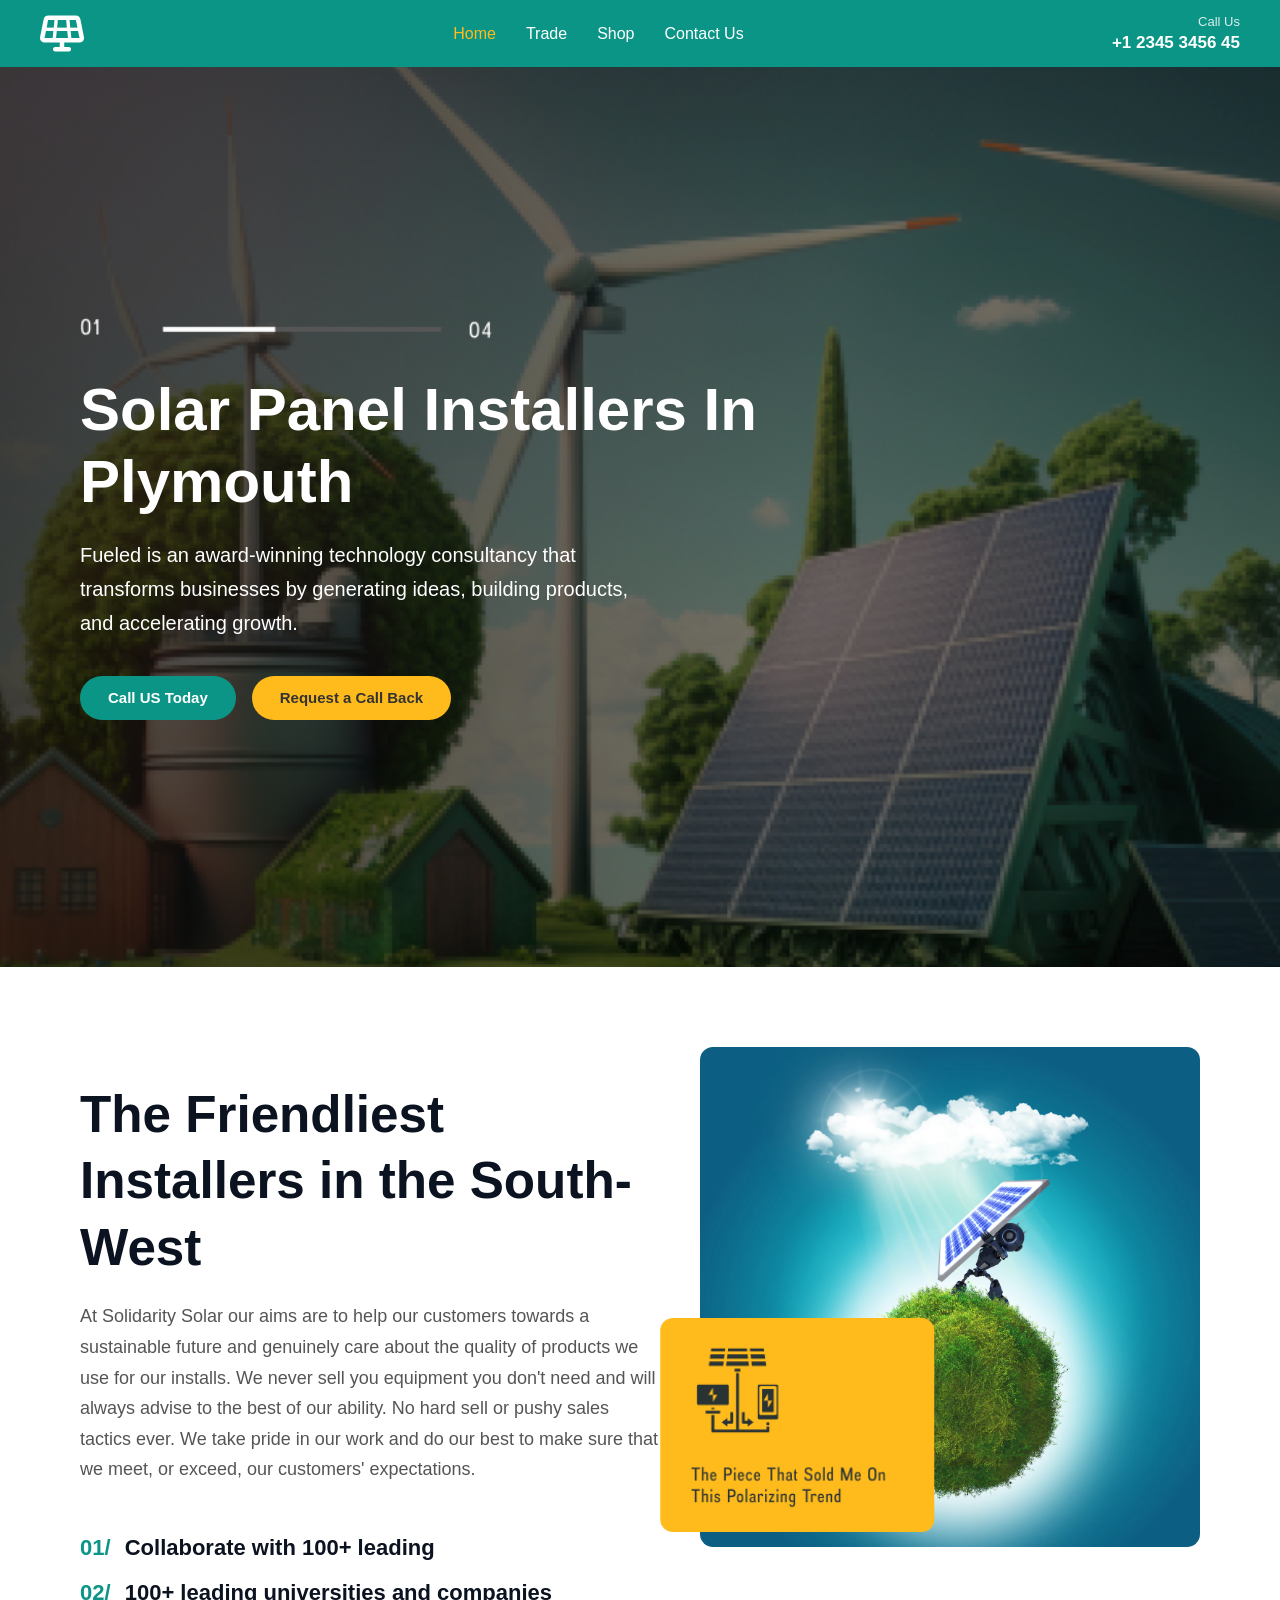
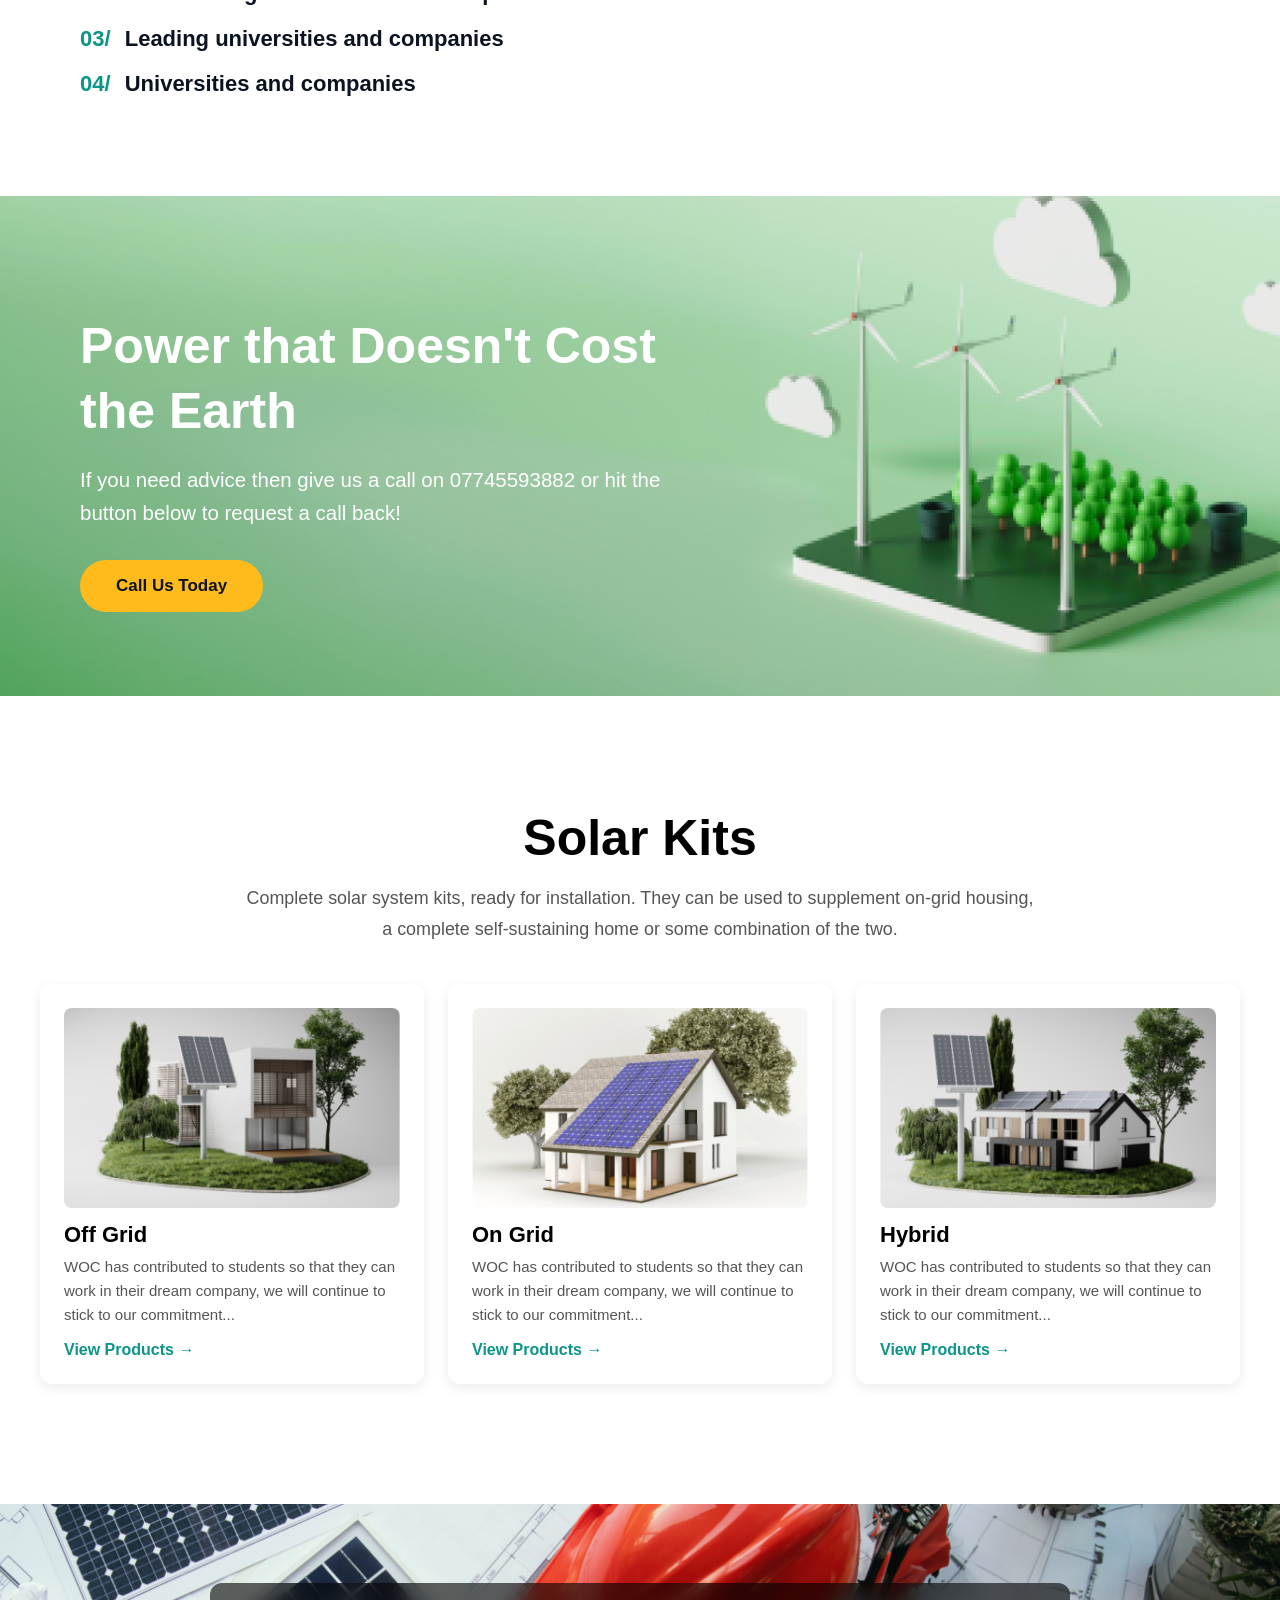
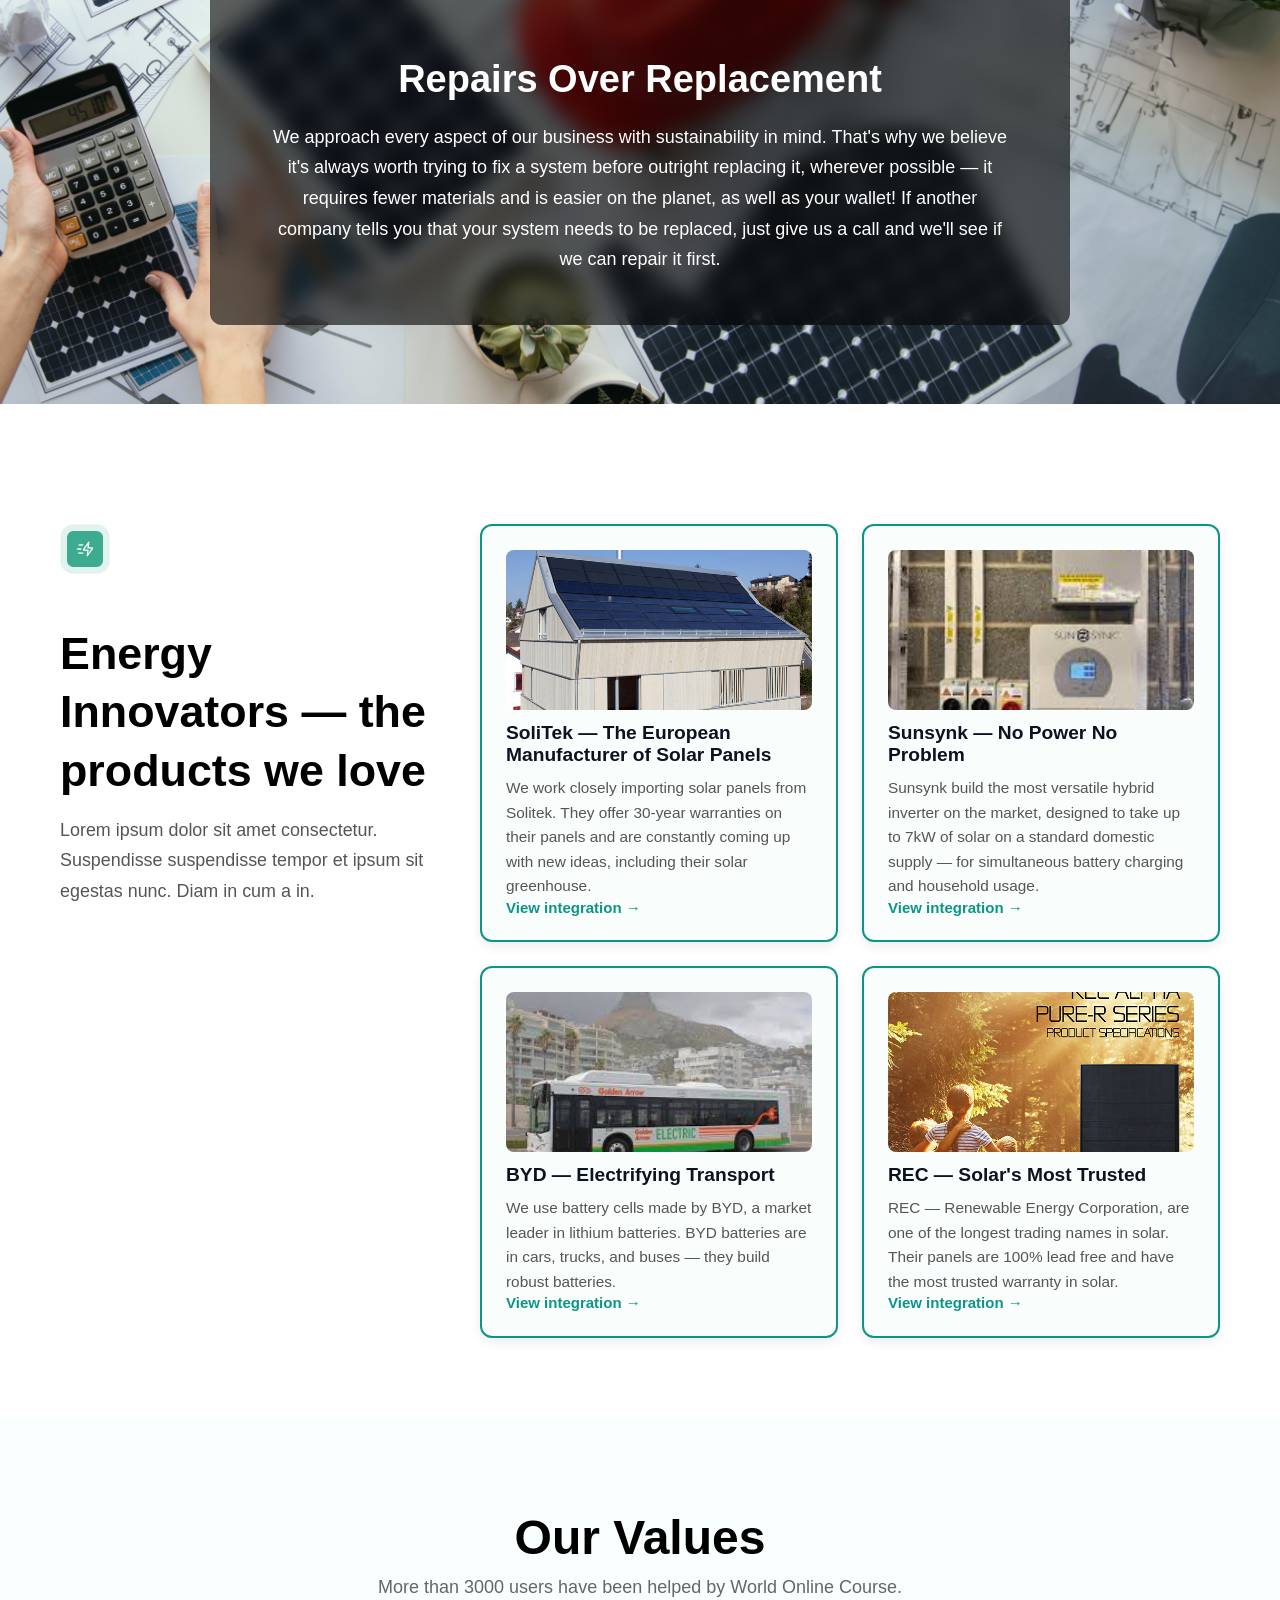
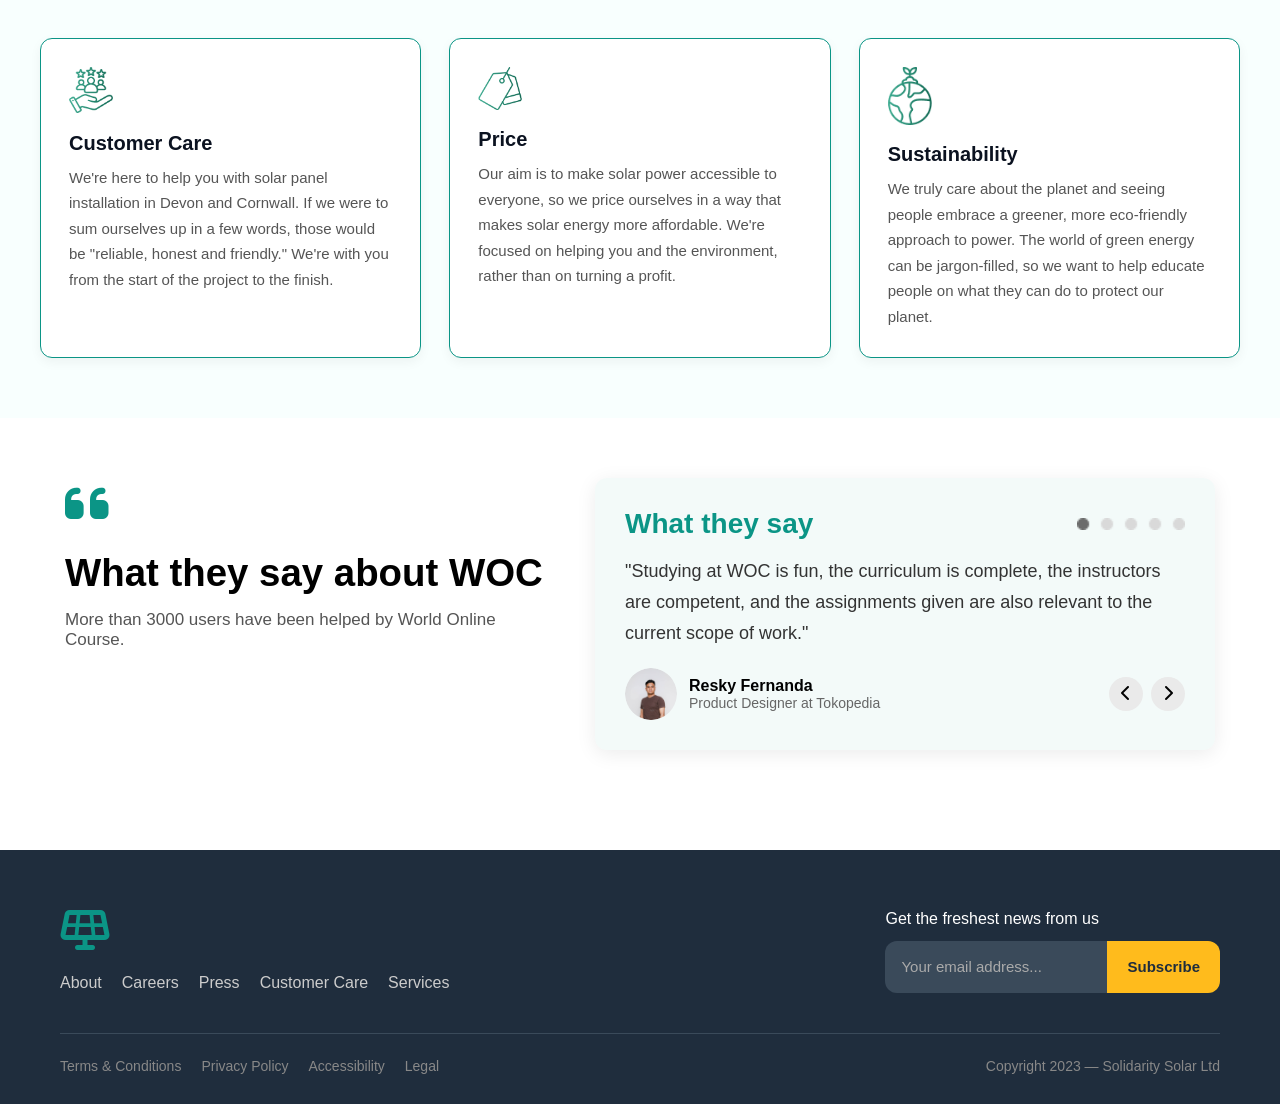
<file: index.html>
<!doctype html>
<html lang="ar">
  <head>
    <meta charset="UTF-8" />
    <meta name="viewport" content="width=device-width, initial-scale=1.0" />
    <title>Solar-Site</title>
    <link rel="stylesheet" href="normalize.css" />
    <link rel="stylesheet" href="solar.css" />

    <style></style>
    <link
      rel="stylesheet"
      href="https://cdnjs.cloudflare.com/ajax/libs/font-awesome/6.5.1/css/all.min.css"
    />
  </head>
  <body>
    <!-- ===== HEADER ===== -->
    <section class="Home-page">
      <header class="header">
        <div class="logo">
          <i class="fa-solid fa-solar-panel"></i>
        </div>
        <nav class="nav">
          <ul class="nav-menu">
            <li><a class="active" href="#">Home</a></li>
            <li><a href="#">Trade</a></li>
            <li><a href="#">Shop</a></li>
            <li><a href="#">Contact Us</a></li>
          </ul>
        </nav>
        <div class="contact">
          <p>Call Us</p>
          <h2>+1 2345 3456 45</h2>
        </div>
      </header>

      <!-- ===== HERO ===== -->
      <section class="hero">
        <div class="per">
          <img src="img/Group 2 (1).png" alt="Solar badge" />
        </div>
        <h1>Solar Panel Installers In Plymouth</h1>
        <p>
          Fueled is an award-winning technology consultancy that transforms
          businesses by generating ideas, building products, and accelerating
          growth.
        </p>
        <section class="buttons">
          <button class="call">Call US Today</button>
          <button class="Request">Request a Call Back</button>
        </section>
      </section>
    </section>

    <!-- ===== PART 2 – INSTALL ===== -->
    <section class="install-page">
      <div class="container">
        <h1>The Friendliest Installers in the South-West</h1>
        <p>
          At Solidarity Solar our aims are to help our customers towards a
          sustainable future and genuinely care about the quality of products we
          use for our installs. We never sell you equipment you don't need and
          will always advise to the best of our ability. No hard sell or pushy
          sales tactics ever. We take pride in our work and do our best to make
          sure that we meet, or exceed, our customers' expectations.
        </p>
        <div class="points">
          <h2><span class="number">01/</span> Collaborate with 100+ leading</h2>
          <h2>
            <span class="number">02/</span> 100+ leading universities and
            companies
          </h2>
          <h2>
            <span class="number">03/</span> Leading universities and companies
          </h2>
          <h2><span class="number">04/</span> Universities and companies</h2>
        </div>
      </div>
      <div class="image-box">
        <img src="img/cloud.png" alt="cloud" class="cloud" />
        <img src="img/Frame 7.png" alt="yellow box" class="yellow-box" />
      </div>
    </section>

    <!-- ===== PART 3 – POWER ===== -->
    <section class="power">
      <div class="words">
        <h1>Power that Doesn't Cost the Earth</h1>
        <h3>
          If you need advice then give us a call on 07745593882 or hit the
          button below to request a call back!
        </h3>
        <button>Call Us Today</button>
      </div>
    </section>

    <!-- ===== PART 4 – SOLAR KITS ===== -->
    <section class="solar-kits">
      <h1>Solar Kits</h1>
      <p>
        Complete solar system kits, ready for installation. They can be used to
        supplement on-grid housing, a complete self-sustaining home or some
        combination of the two.
      </p>
      <div class="grid-container">
        <div class="card">
          <img src="img/solar-panels-meadow 2 (3).png" alt="Off Grid" />
          <h2>Off Grid</h2>
          <p>
            WOC has contributed to students so that they can work in their dream
            company, we will continue to stick to our commitment...
          </p>
          <a href="#">View Products →</a>
        </div>
        <div class="card">
          <img src="img/solar-panels-meadow 2 (1).png" alt="On Grid" />
          <h2>On Grid</h2>
          <p>
            WOC has contributed to students so that they can work in their dream
            company, we will continue to stick to our commitment...
          </p>
          <a href="#">View Products →</a>
        </div>
        <div class="card">
          <img src="img/solar-panels-meadow 2 (2).png" alt="Hybrid" />
          <h2>Hybrid</h2>
          <p>
            WOC has contributed to students so that they can work in their dream
            company, we will continue to stick to our commitment...
          </p>
          <a href="#">View Products →</a>
        </div>
      </div>
    </section>

    <!-- ===== PART 5 – REPAIRS ===== -->
    <section class="Repairs-section">
      <div class="over">
        <h1>Repairs Over Replacement</h1>
        <p>
          We approach every aspect of our business with sustainability in mind.
          That's why we believe it's always worth trying to fix a system before
          outright replacing it, wherever possible — it requires fewer materials
          and is easier on the planet, as well as your wallet! If another
          company tells you that your system needs to be replaced, just give us
          a call and we'll see if we can repair it first.
        </p>
      </div>
    </section>

    <!-- ===== PART 6 – PRODUCTS ===== -->
    <section class="products-section">
      <div class="heading">
        <img src="img/Featured icon.png" alt="Energy Icon" class="icon" />
        <h1>Energy Innovators — the products we love</h1>
        <p>
          Lorem ipsum dolor sit amet consectetur. Suspendisse suspendisse tempor
          et ipsum sit egestas nunc. Diam in cum a in.
        </p>
      </div>
      <section class="products-grid">
        <div class="card">
          <img src="img/SOLITEK.jpeg" alt="SoliTek" />
          <h3>SoliTek — The European Manufacturer of Solar Panels</h3>
          <p>
            We work closely importing solar panels from Solitek. They offer
            30-year warranties on their panels and are constantly coming up with
            new ideas, including their solar greenhouse.
          </p>
          <a href="#">View integration →</a>
        </div>
        <div class="card">
          <img src="img/SUNSYNK.jpeg" alt="Sunsynk" />
          <h3>Sunsynk — No Power No Problem</h3>
          <p>
            Sunsynk build the most versatile hybrid inverter on the market,
            designed to take up to 7kW of solar on a standard domestic supply —
            for simultaneous battery charging and household usage.
          </p>
          <a href="#">View integration →</a>
        </div>
        <div class="card">
          <img src="img/BYD.jpeg" alt="BYD" />
          <h3>BYD — Electrifying Transport</h3>
          <p>
            We use battery cells made by BYD, a market leader in lithium
            batteries. BYD batteries are in cars, trucks, and buses — they build
            robust batteries.
          </p>
          <a href="#">View integration →</a>
        </div>
        <div class="card">
          <img src="img/REC.png" alt="REC" />
          <h3>REC — Solar's Most Trusted</h3>
          <p>
            REC — Renewable Energy Corporation, are one of the longest trading
            names in solar. Their panels are 100% lead free and have the most
            trusted warranty in solar.
          </p>
          <a href="#">View integration →</a>
        </div>
      </section>
    </section>

    <!-- ===== PART 7 – VALUES ===== -->
    <section class="values">
      <div class="info">
        <h1>Our Values</h1>
        <p>More than 3000 users have been helped by World Online Course.</p>
        <div class="info-cards">
          <div class="details">
            <img src="img/Vector.png" alt="Customer Care icon" />
            <h2>Customer Care</h2>
            <p>
              We're here to help you with solar panel installation in Devon and
              Cornwall. If we were to sum ourselves up in a few words, those
              would be "reliable, honest and friendly." We're with you from the
              start of the project to the finish.
            </p>
          </div>
          <div class="details">
            <img src="img/2.png" alt="Price icon" />
            <h2>Price</h2>
            <p>
              Our aim is to make solar power accessible to everyone, so we price
              ourselves in a way that makes solar energy more affordable. We're
              focused on helping you and the environment, rather than on turning
              a profit.
            </p>
          </div>
          <div class="details">
            <img src="img/icon 6.png" alt="Sustainability icon" />
            <h2>Sustainability</h2>
            <p>
              We truly care about the planet and seeing people embrace a
              greener, more eco-friendly approach to power. The world of green
              energy can be jargon-filled, so we want to help educate people on
              what they can do to protect our planet.
            </p>
          </div>
        </div>
      </div>
    </section>

    <!-- ===== PART 8 – TESTIMONIALS ===== -->
    <section class="testimonial-section">
      <div class="testimonial-left">
        <i class="fa-solid fa-quote-left"></i>
        <h2>What they say about WOC</h2>
        <p>More than 3000 users have been helped by World Online Course.</p>
      </div>
      <div class="testimonial-card">
        <div class="card-header">
          <h4>What they say</h4>
          <img src="img/Group 12.png" alt="dots" />
        </div>
        <p>
          "Studying at WOC is fun, the curriculum is complete, the instructors
          are competent, and the assignments given are also relevant to the
          current scope of work."
        </p>
        <div class="card-footer">
          <div class="user-info">
            <img src="img/EDITED-27 - Copy 1.png" alt="Resky Fernanda" />
            <div>
              <div class="name">Resky Fernanda</div>
              <div class="role">Product Designer at Tokopedia</div>
            </div>
          </div>
          <div class="arrows">
            <button aria-label="Previous">
              <i class="fa-solid fa-chevron-left"></i>
            </button>
            <button aria-label="Next">
              <i class="fa-solid fa-chevron-right"></i>
            </button>
          </div>
        </div>
      </div>
    </section>

    <!-- ===== FOOTER ===== -->
    <footer class="footer">
      <div class="footer-content">
        <div class="footer-col">
          <i class="fa-solid fa-solar-panel"></i>
          <div class="footer-links">
            <a href="#">About</a>
            <a href="#">Careers</a>
            <a href="#">Press</a>
            <a href="#">Customer Care</a>
            <a href="#">Services</a>
          </div>
        </div>
        <div class="newsletter">
          <p>Get the freshest news from us</p>
          <form onsubmit="return false;">
            <input type="email" placeholder="Your email address..." required />
            <button type="submit">Subscribe</button>
          </form>
        </div>
      </div>
      <div class="footer-bottom">
        <div class="footer-links">
          <a href="#">Terms &amp; Conditions</a>
          <a href="#">Privacy Policy</a>
          <a href="#">Accessibility</a>
          <a href="#">Legal</a>
        </div>
        <div class="copyright">Copyright 2023 — Solidarity Solar Ltd</div>
      </div>
    </footer>
  </body>
</html>
</file>
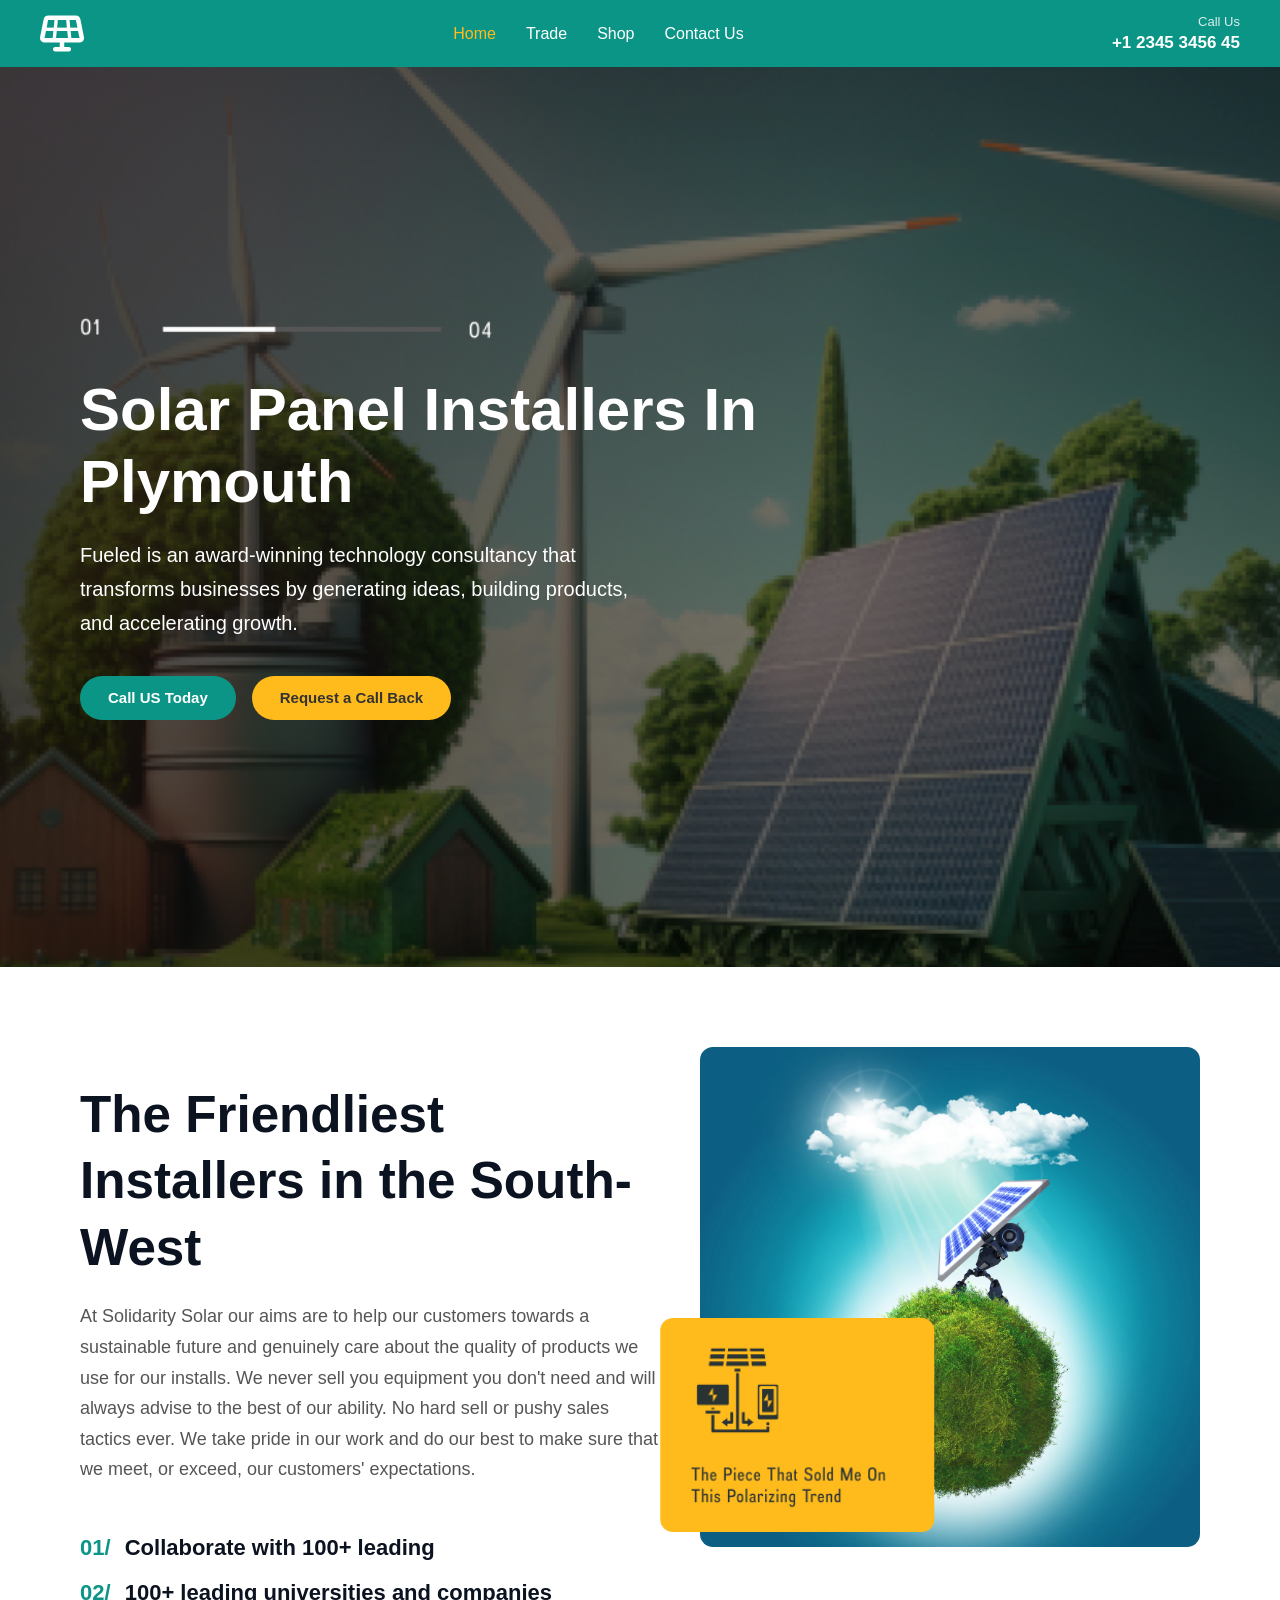
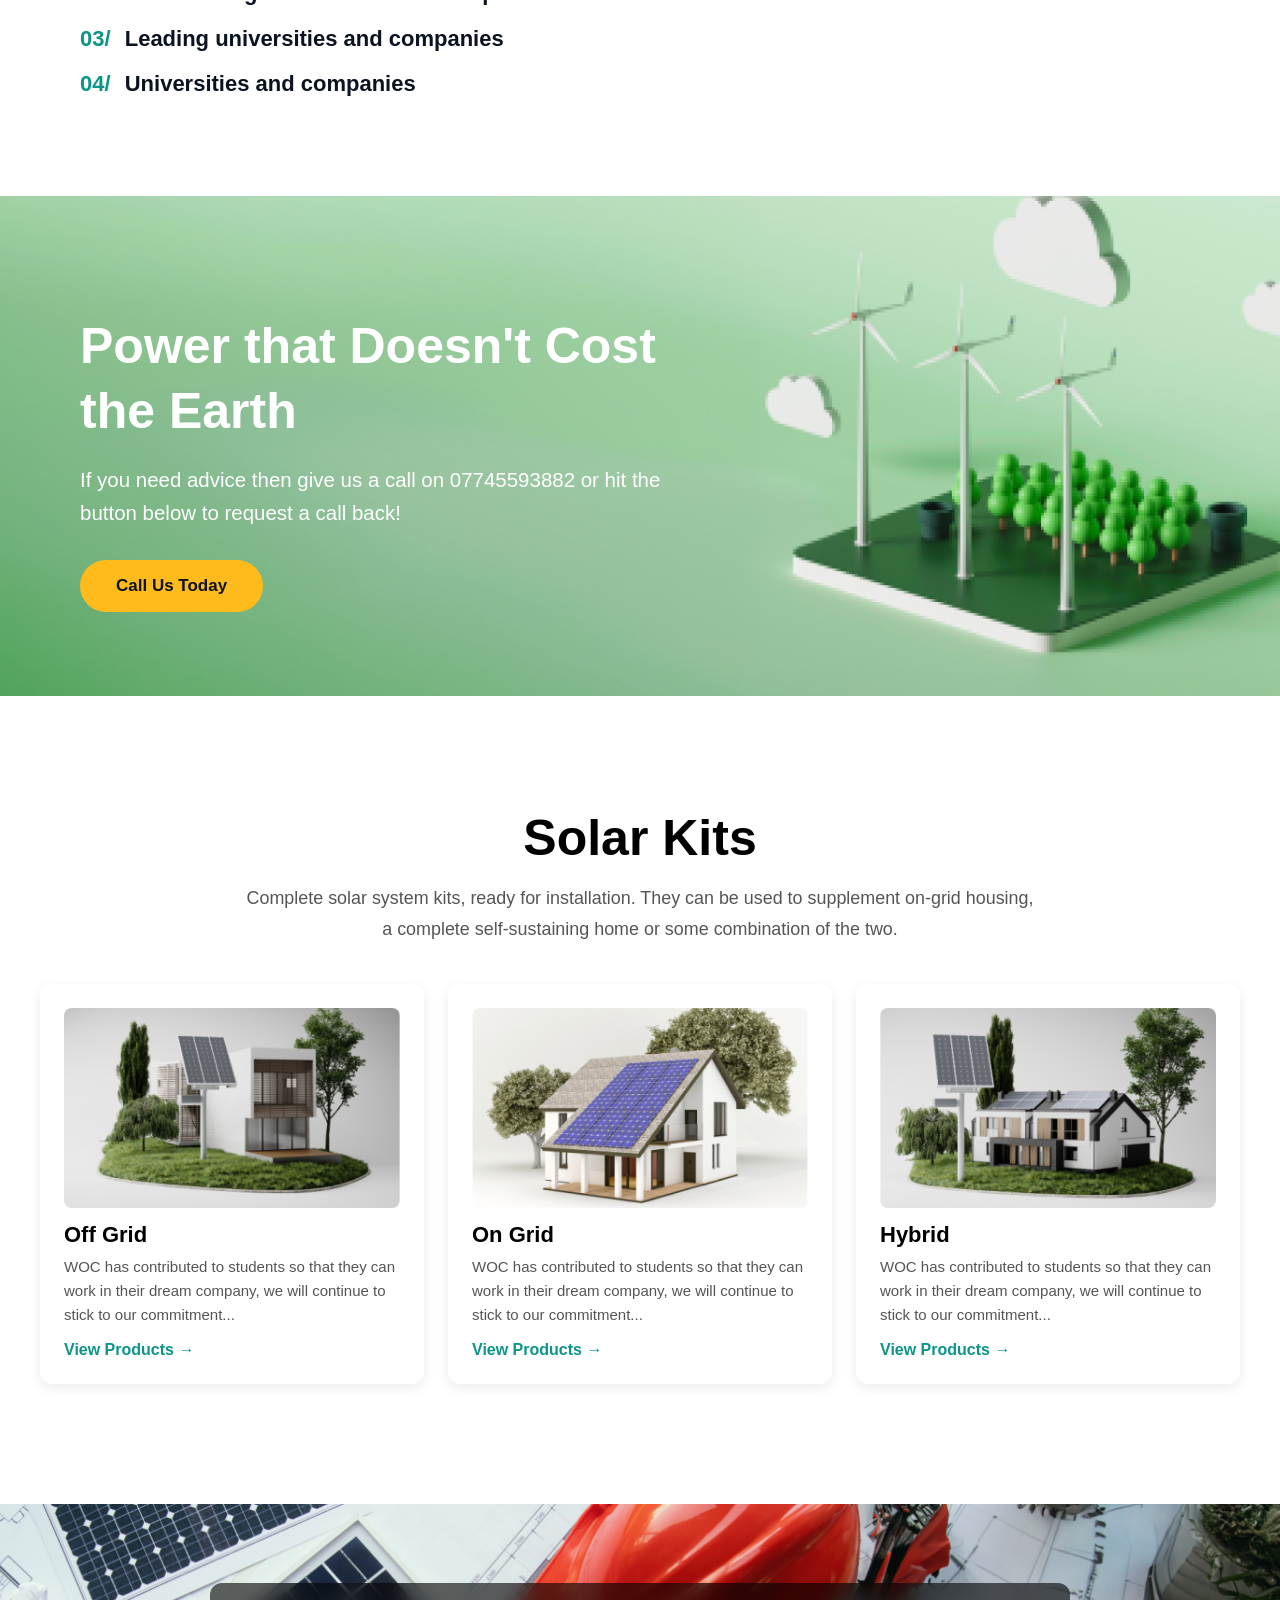
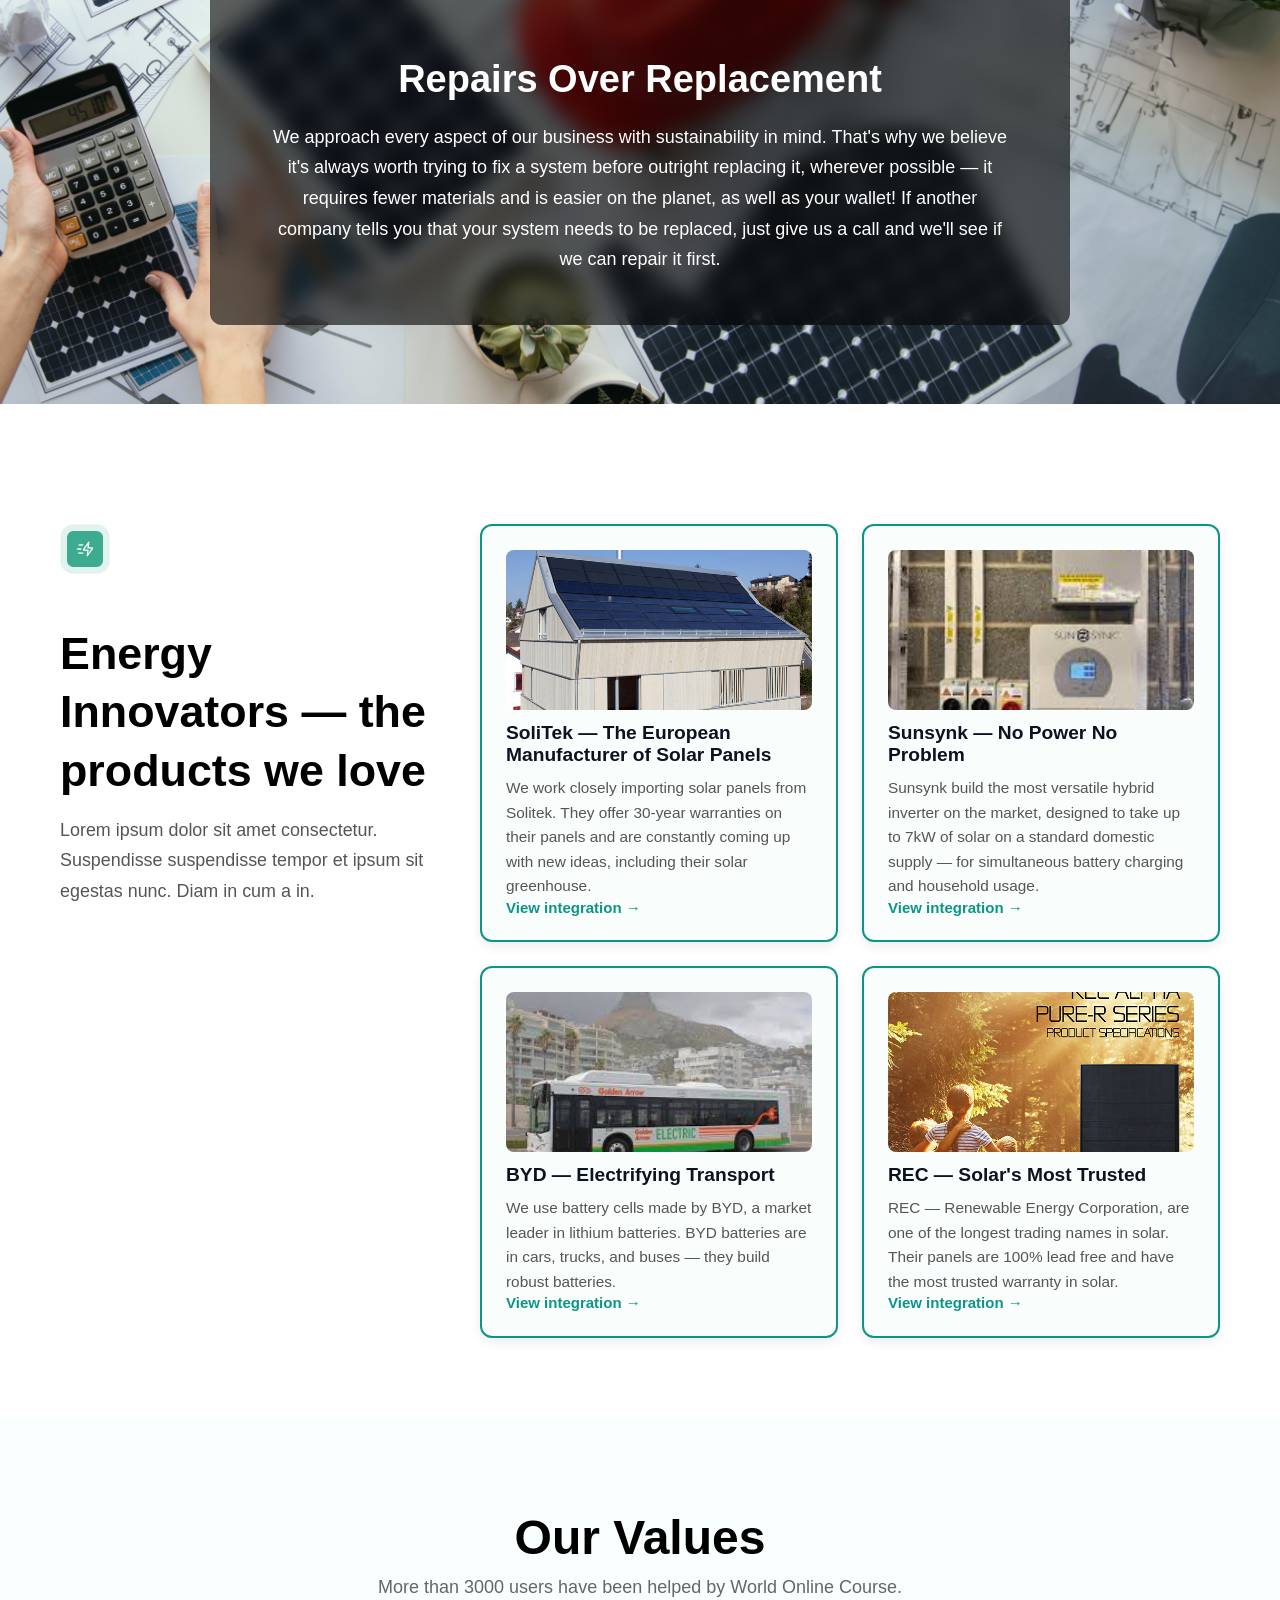
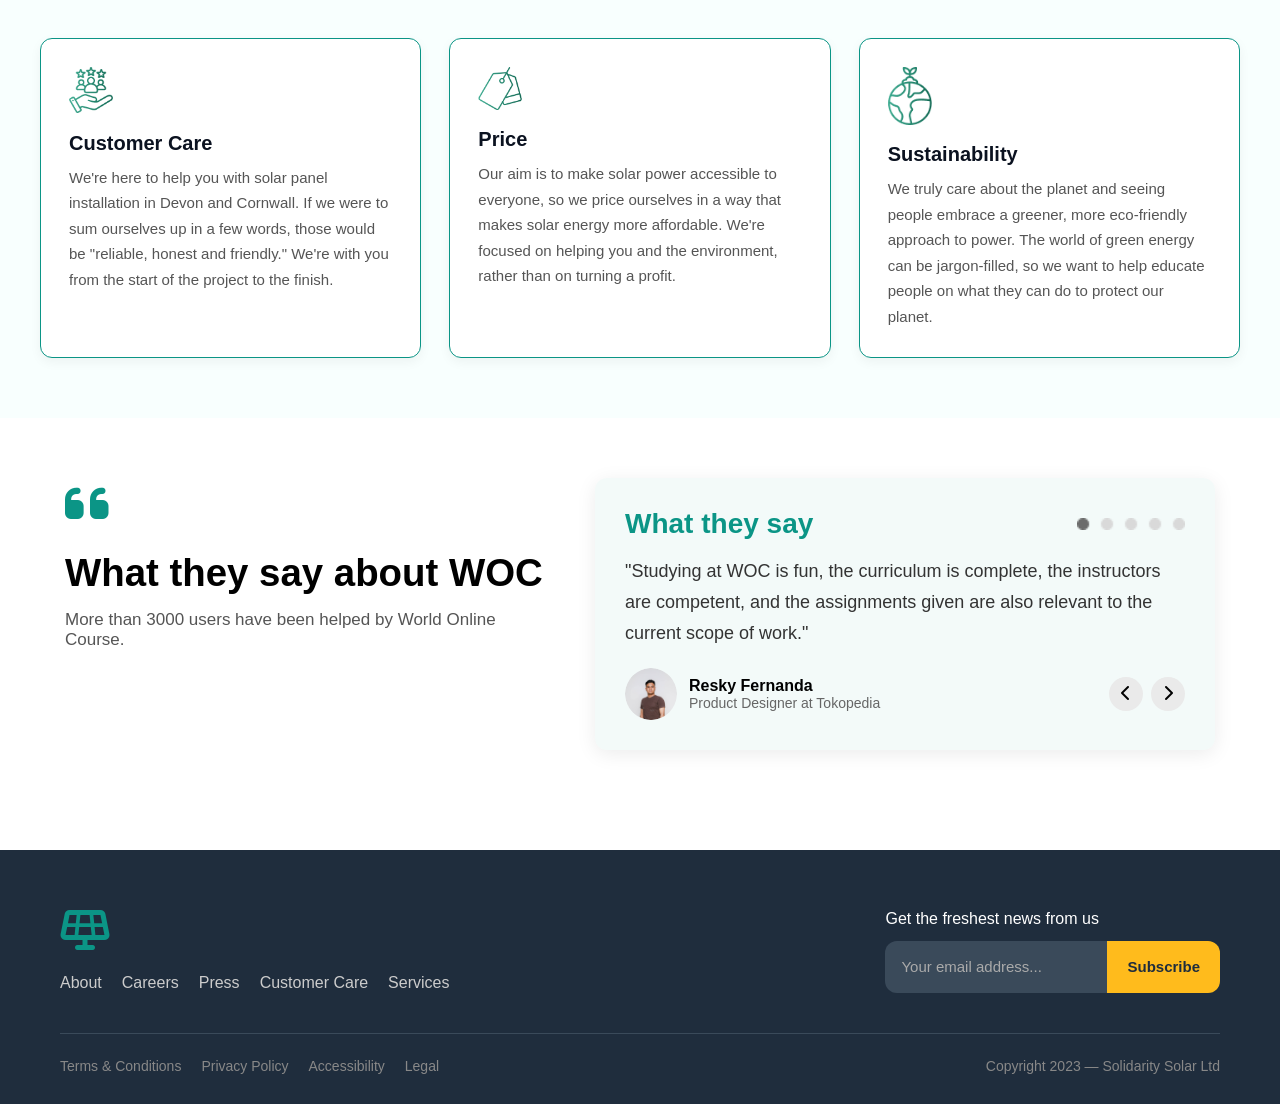
<file: solar.html>
<!doctype html>
<html lang="ar">
  <head>
    <meta charset="UTF-8" />
    <meta name="viewport" content="width=device-width, initial-scale=1.0" />
    <title>Solar-Site</title>
    <link rel="stylesheet" href="./normalize.css" />
    <link rel="stylesheet" href="./solar.css" />

    <style></style>
    <link
      rel="stylesheet"
      href="https://cdnjs.cloudflare.com/ajax/libs/font-awesome/6.5.1/css/all.min.css"
    />
  </head>
  <body>
    <!-- ===== HEADER ===== -->
    <section class="Home-page">
      <header class="header">
        <div class="logo">
          <i class="fa-solid fa-solar-panel"></i>
        </div>
        <nav class="nav">
          <ul class="nav-menu">
            <li><a class="active" href="#">Home</a></li>
            <li><a href="#">Trade</a></li>
            <li><a href="#">Shop</a></li>
            <li><a href="#">Contact Us</a></li>
          </ul>
        </nav>
        <div class="contact">
          <p>Call Us</p>
          <h2>+1 2345 3456 45</h2>
        </div>
      </header>

      <!-- ===== HERO ===== -->
      <section class="hero">
        <div class="per">
          <img src="./img/Group 2 (1).png" alt="Solar badge" />
        </div>
        <h1>Solar Panel Installers In Plymouth</h1>
        <p>
          Fueled is an award-winning technology consultancy that transforms
          businesses by generating ideas, building products, and accelerating
          growth.
        </p>
        <section class="buttons">
          <button class="call">Call US Today</button>
          <button class="Request">Request a Call Back</button>
        </section>
      </section>
    </section>

    <!-- ===== PART 2 – INSTALL ===== -->
    <section class="install-page">
      <div class="container">
        <h1>The Friendliest Installers in the South-West</h1>
        <p>
          At Solidarity Solar our aims are to help our customers towards a
          sustainable future and genuinely care about the quality of products we
          use for our installs. We never sell you equipment you don't need and
          will always advise to the best of our ability. No hard sell or pushy
          sales tactics ever. We take pride in our work and do our best to make
          sure that we meet, or exceed, our customers' expectations.
        </p>
        <div class="points">
          <h2><span class="number">01/</span> Collaborate with 100+ leading</h2>
          <h2>
            <span class="number">02/</span> 100+ leading universities and
            companies
          </h2>
          <h2>
            <span class="number">03/</span> Leading universities and companies
          </h2>
          <h2><span class="number">04/</span> Universities and companies</h2>
        </div>
      </div>
      <div class="image-box">
        <img src="./img/cloud.png" alt="cloud" class="cloud" />
        <img src="./img/Frame 7.png" alt="yellow box" class="yellow-box" />
      </div>
    </section>

    <!-- ===== PART 3 – POWER ===== -->
    <section class="power">
      <div class="words">
        <h1>Power that Doesn't Cost the Earth</h1>
        <h3>
          If you need advice then give us a call on 07745593882 or hit the
          button below to request a call back!
        </h3>
        <button>Call Us Today</button>
      </div>
    </section>

    <!-- ===== PART 4 – SOLAR KITS ===== -->
    <section class="solar-kits">
      <h1>Solar Kits</h1>
      <p>
        Complete solar system kits, ready for installation. They can be used to
        supplement on-grid housing, a complete self-sustaining home or some
        combination of the two.
      </p>
      <div class="grid-container">
        <div class="card">
          <img src="./img/solar-panels-meadow 2 (3).png" alt="Off Grid" />
          <h2>Off Grid</h2>
          <p>
            WOC has contributed to students so that they can work in their dream
            company, we will continue to stick to our commitment...
          </p>
          <a href="#">View Products →</a>
        </div>
        <div class="card">
          <img src="./img/solar-panels-meadow 2 (1).png" alt="On Grid" />
          <h2>On Grid</h2>
          <p>
            WOC has contributed to students so that they can work in their dream
            company, we will continue to stick to our commitment...
          </p>
          <a href="#">View Products →</a>
        </div>
        <div class="card">
          <img src="./img/solar-panels-meadow 2 (2).png" alt="Hybrid" />
          <h2>Hybrid</h2>
          <p>
            WOC has contributed to students so that they can work in their dream
            company, we will continue to stick to our commitment...
          </p>
          <a href="#">View Products →</a>
        </div>
      </div>
    </section>

    <!-- ===== PART 5 – REPAIRS ===== -->
    <section class="Repairs-section">
      <div class="over">
        <h1>Repairs Over Replacement</h1>
        <p>
          We approach every aspect of our business with sustainability in mind.
          That's why we believe it's always worth trying to fix a system before
          outright replacing it, wherever possible — it requires fewer materials
          and is easier on the planet, as well as your wallet! If another
          company tells you that your system needs to be replaced, just give us
          a call and we'll see if we can repair it first.
        </p>
      </div>
    </section>

    <!-- ===== PART 6 – PRODUCTS ===== -->
    <section class="products-section">
      <div class="heading">
        <img src="./img/Featured icon.png" alt="Energy Icon" class="icon" />
        <h1>Energy Innovators — the products we love</h1>
        <p>
          Lorem ipsum dolor sit amet consectetur. Suspendisse suspendisse tempor
          et ipsum sit egestas nunc. Diam in cum a in.
        </p>
      </div>
      <section class="products-grid">
        <div class="card">
          <img src="./img/SOLITEK.jpeg" alt="SoliTek" />
          <h3>SoliTek — The European Manufacturer of Solar Panels</h3>
          <p>
            We work closely importing solar panels from Solitek. They offer
            30-year warranties on their panels and are constantly coming up with
            new ideas, including their solar greenhouse.
          </p>
          <a href="#">View integration →</a>
        </div>
        <div class="card">
          <img src="./img/SUNSYNK.jpeg" alt="Sunsynk" />
          <h3>Sunsynk — No Power No Problem</h3>
          <p>
            Sunsynk build the most versatile hybrid inverter on the market,
            designed to take up to 7kW of solar on a standard domestic supply —
            for simultaneous battery charging and household usage.
          </p>
          <a href="#">View integration →</a>
        </div>
        <div class="card">
          <img src="./img/BYD.jpeg" alt="BYD" />
          <h3>BYD — Electrifying Transport</h3>
          <p>
            We use battery cells made by BYD, a market leader in lithium
            batteries. BYD batteries are in cars, trucks, and buses — they build
            robust batteries.
          </p>
          <a href="#">View integration →</a>
        </div>
        <div class="card">
          <img src="./img/REC.png" alt="REC" />
          <h3>REC — Solar's Most Trusted</h3>
          <p>
            REC — Renewable Energy Corporation, are one of the longest trading
            names in solar. Their panels are 100% lead free and have the most
            trusted warranty in solar.
          </p>
          <a href="#">View integration →</a>
        </div>
      </section>
    </section>

    <!-- ===== PART 7 – VALUES ===== -->
    <section class="values">
      <div class="info">
        <h1>Our Values</h1>
        <p>More than 3000 users have been helped by World Online Course.</p>
        <div class="info-cards">
          <div class="details">
            <img src="./img/Vector.png" alt="Customer Care icon" />
            <h2>Customer Care</h2>
            <p>
              We're here to help you with solar panel installation in Devon and
              Cornwall. If we were to sum ourselves up in a few words, those
              would be "reliable, honest and friendly." We're with you from the
              start of the project to the finish.
            </p>
          </div>
          <div class="details">
            <img src="./img/2.png" alt="Price icon" />
            <h2>Price</h2>
            <p>
              Our aim is to make solar power accessible to everyone, so we price
              ourselves in a way that makes solar energy more affordable. We're
              focused on helping you and the environment, rather than on turning
              a profit.
            </p>
          </div>
          <div class="details">
            <img src="./img/icon 6.png" alt="Sustainability icon" />
            <h2>Sustainability</h2>
            <p>
              We truly care about the planet and seeing people embrace a
              greener, more eco-friendly approach to power. The world of green
              energy can be jargon-filled, so we want to help educate people on
              what they can do to protect our planet.
            </p>
          </div>
        </div>
      </div>
    </section>

    <!-- ===== PART 8 – TESTIMONIALS ===== -->
    <section class="testimonial-section">
      <div class="testimonial-left">
        <i class="fa-solid fa-quote-left"></i>
        <h2>What they say about WOC</h2>
        <p>More than 3000 users have been helped by World Online Course.</p>
      </div>
      <div class="testimonial-card">
        <div class="card-header">
          <h4>What they say</h4>
          <img src="./img/Group 12.png" alt="dots" />
        </div>
        <p>
          "Studying at WOC is fun, the curriculum is complete, the instructors
          are competent, and the assignments given are also relevant to the
          current scope of work."
        </p>
        <div class="card-footer">
          <div class="user-info">
            <img src="./img/EDITED-27 - Copy 1.png" alt="Resky Fernanda" />
            <div>
              <div class="name">Resky Fernanda</div>
              <div class="role">Product Designer at Tokopedia</div>
            </div>
          </div>
          <div class="arrows">
            <button aria-label="Previous">
              <i class="fa-solid fa-chevron-left"></i>
            </button>
            <button aria-label="Next">
              <i class="fa-solid fa-chevron-right"></i>
            </button>
          </div>
        </div>
      </div>
    </section>

    <!-- ===== FOOTER ===== -->
    <footer class="footer">
      <div class="footer-content">
        <div class="footer-col">
          <i class="fa-solid fa-solar-panel"></i>
          <div class="footer-links">
            <a href="#">About</a>
            <a href="#">Careers</a>
            <a href="#">Press</a>
            <a href="#">Customer Care</a>
            <a href="#">Services</a>
          </div>
        </div>
        <div class="newsletter">
          <p>Get the freshest news from us</p>
          <form onsubmit="return false;">
            <input type="email" placeholder="Your email address..." required />
            <button type="submit">Subscribe</button>
          </form>
        </div>
      </div>
      <div class="footer-bottom">
        <div class="footer-links">
          <a href="#">Terms &amp; Conditions</a>
          <a href="#">Privacy Policy</a>
          <a href="#">Accessibility</a>
          <a href="#">Legal</a>
        </div>
        <div class="copyright">Copyright 2023 — Solidarity Solar Ltd</div>
      </div>
    </footer>
  </body>
</html>
</file>
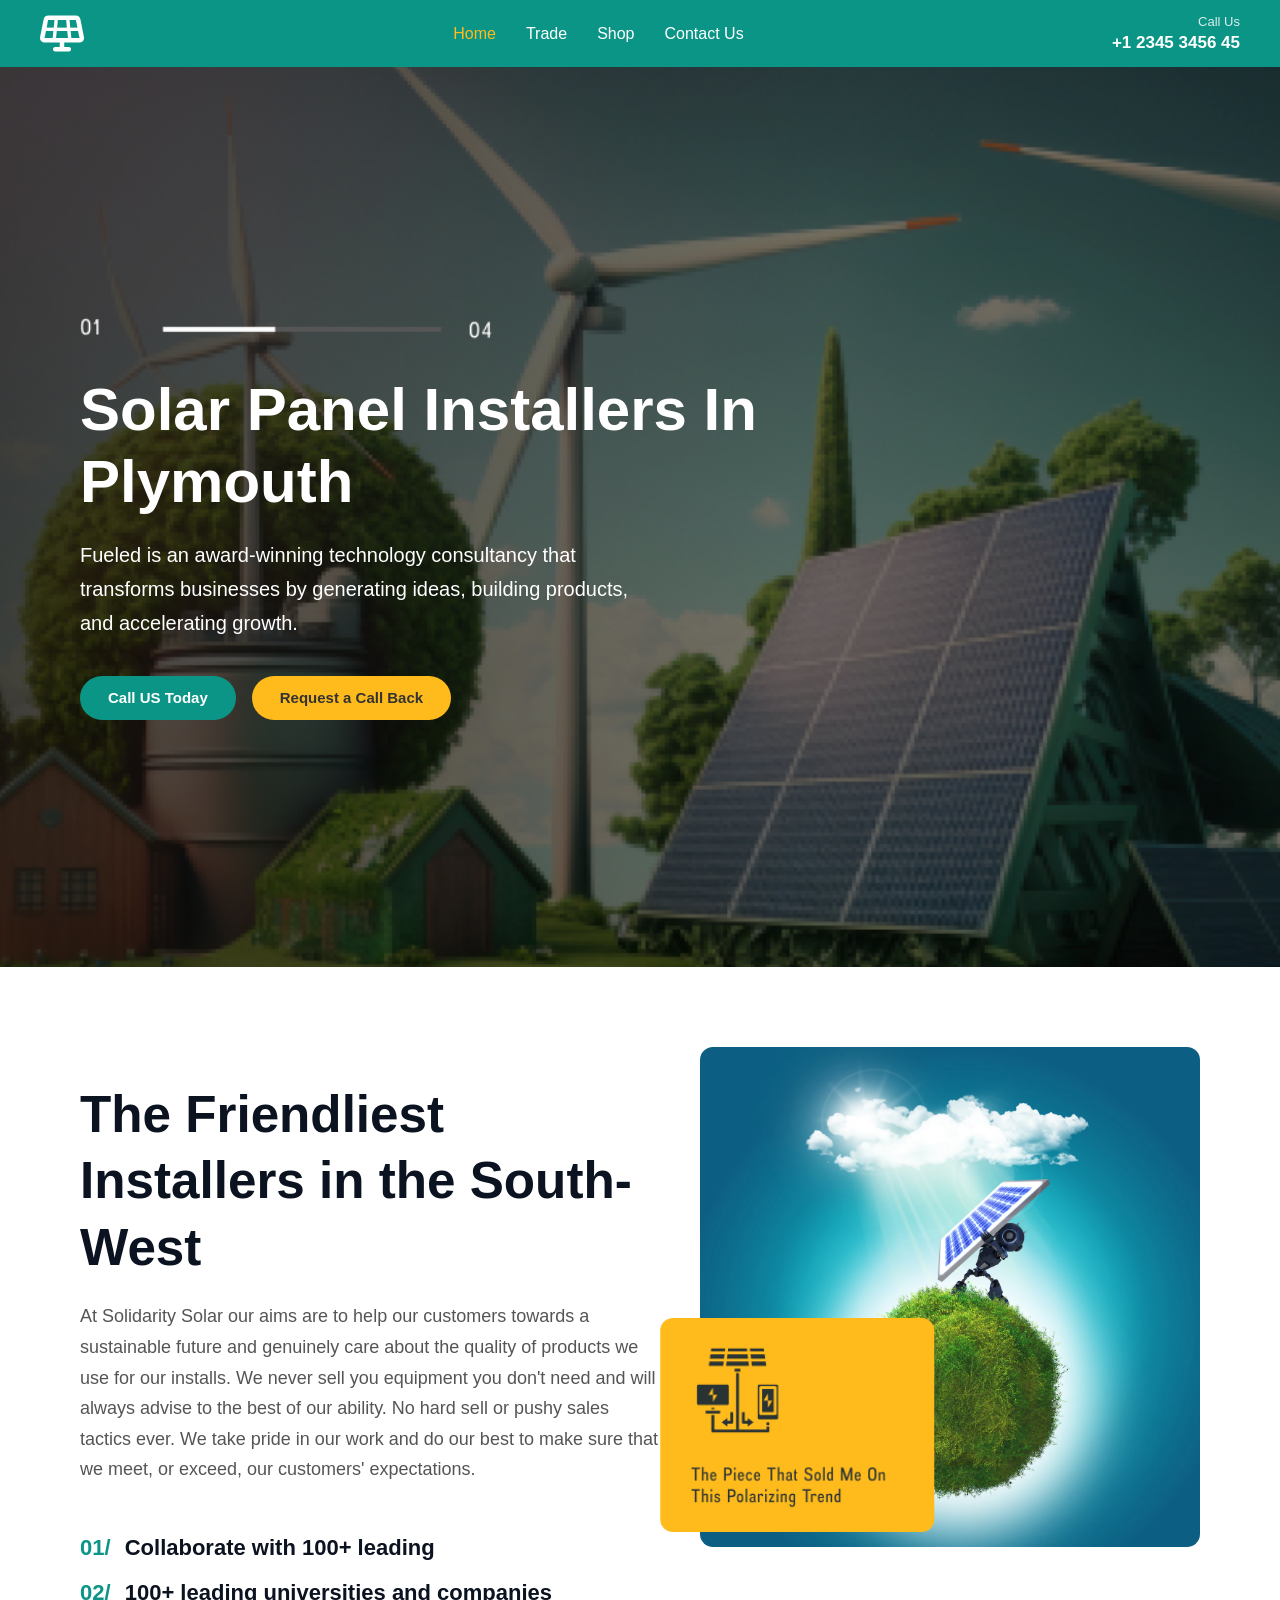
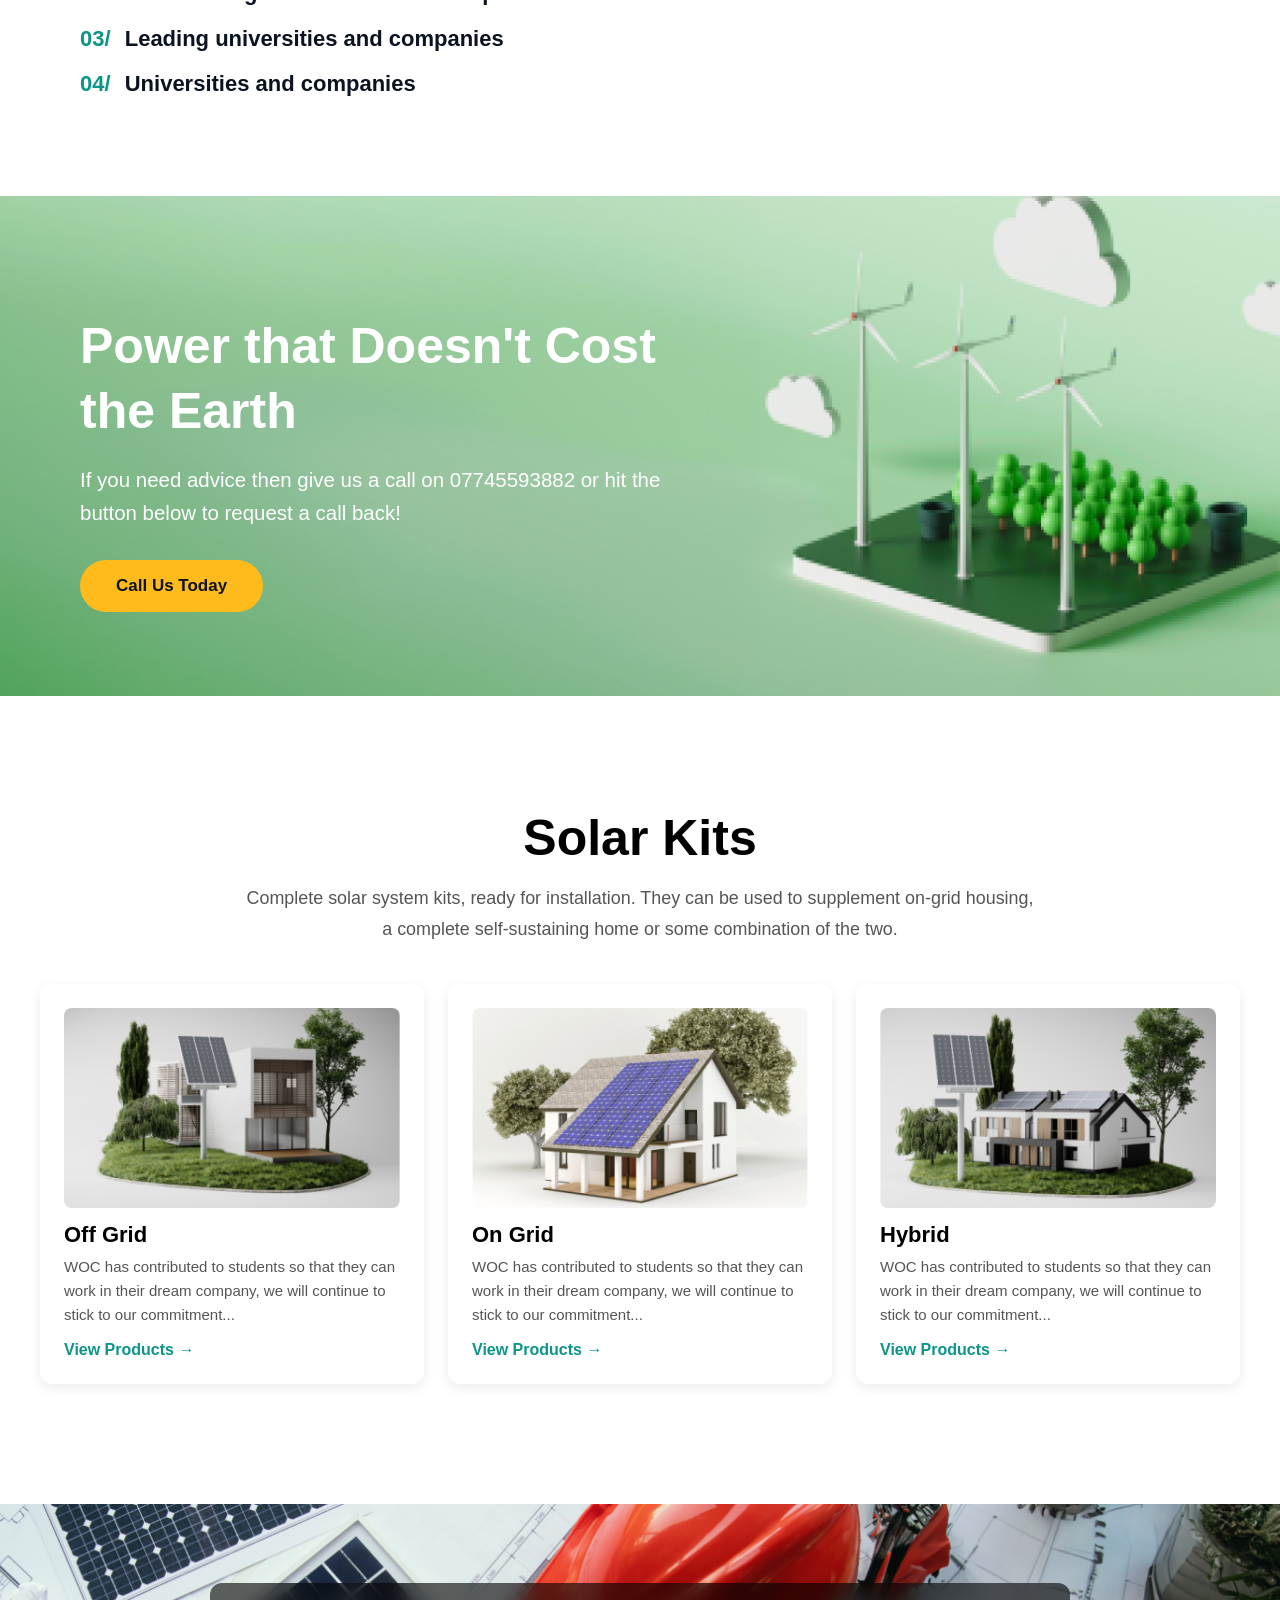
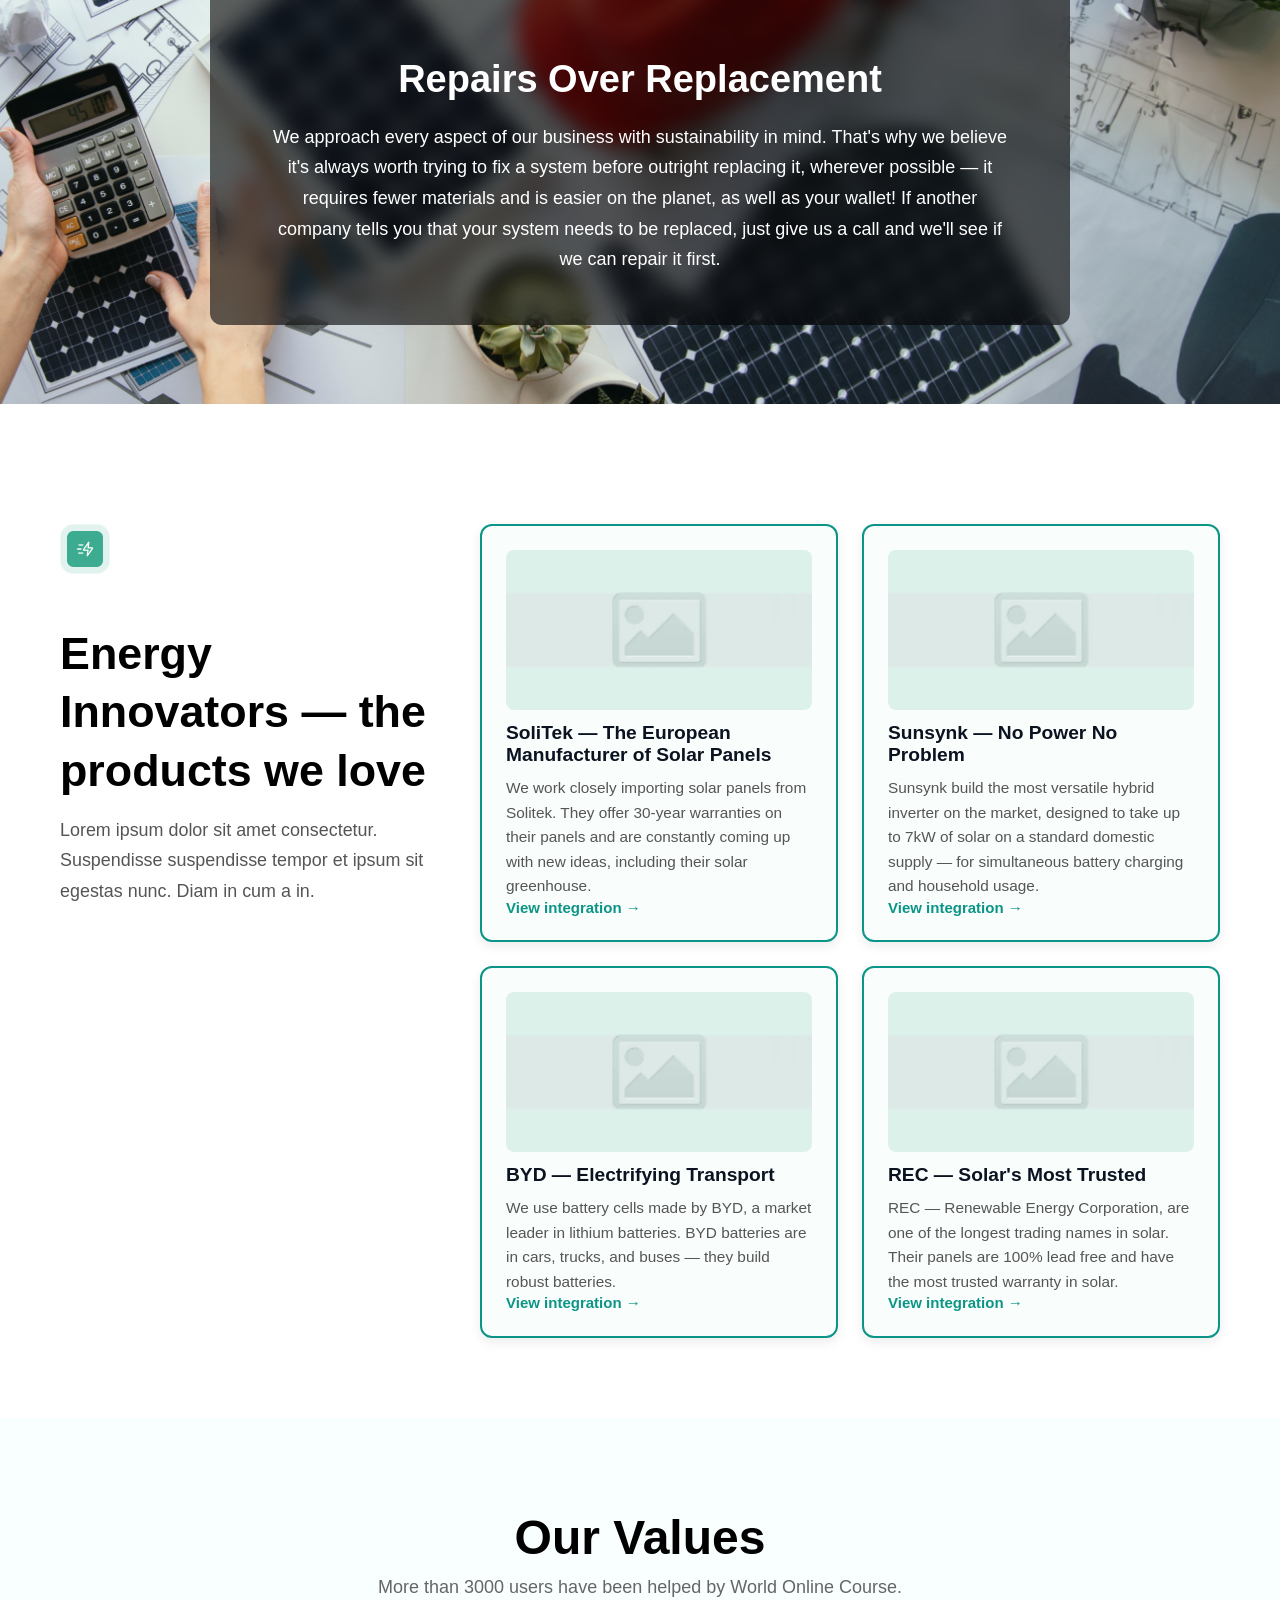
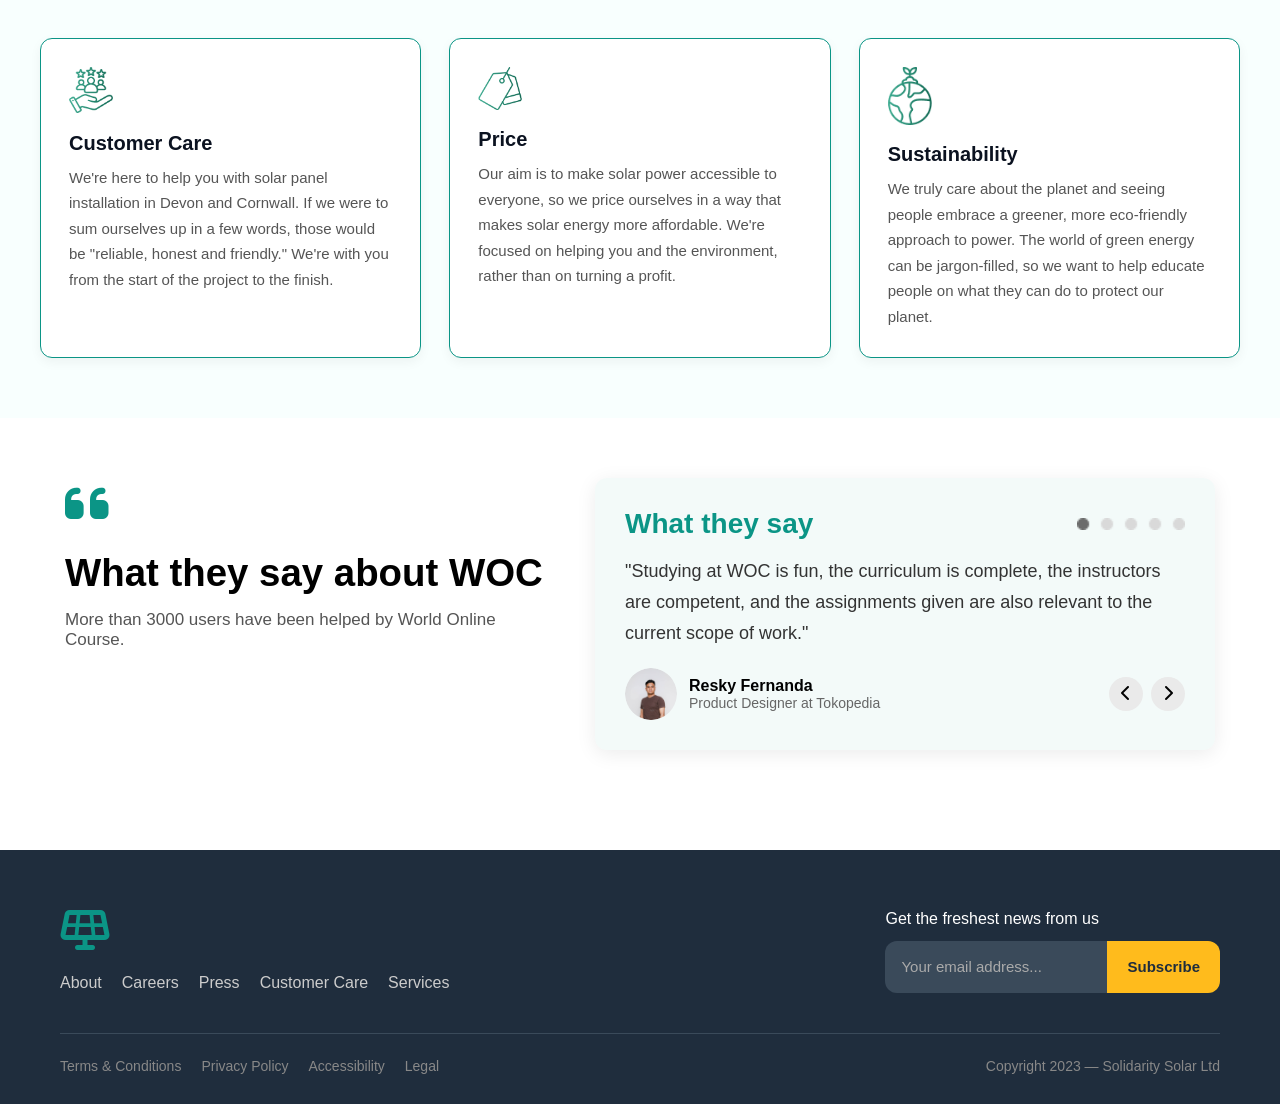
<file: full-page/solar.html>
<!doctype html>
<html lang="ar">
  <head>
    <meta charset="UTF-8" />
    <meta name="viewport" content="width=device-width, initial-scale=1.0" />
    <title>Solar-Site</title>
    <link rel="stylesheet" href="./normalize.css" />
    <link rel="stylesheet" href="./solar.css" />

    <style></style>
    <link
      rel="stylesheet"
      href="https://cdnjs.cloudflare.com/ajax/libs/font-awesome/6.5.1/css/all.min.css"
    />
  </head>
  <body>
    <!-- ===== HEADER ===== -->
    <section class="Home-page">
      <header class="header">
        <div class="logo">
          <i class="fa-solid fa-solar-panel"></i>
        </div>
        <nav class="nav">
          <ul class="nav-menu">
            <li><a class="active" href="#">Home</a></li>
            <li><a href="#">Trade</a></li>
            <li><a href="#">Shop</a></li>
            <li><a href="#">Contact Us</a></li>
          </ul>
        </nav>
        <div class="contact">
          <p>Call Us</p>
          <h2>+1 2345 3456 45</h2>
        </div>
      </header>

      <!-- ===== HERO ===== -->
      <section class="hero">
        <div class="per">
          <img src="./img/Group 2 (1).png" alt="Solar badge" />
        </div>
        <h1>Solar Panel Installers In Plymouth</h1>
        <p>
          Fueled is an award-winning technology consultancy that transforms
          businesses by generating ideas, building products, and accelerating
          growth.
        </p>
        <section class="buttons">
          <button class="call">Call US Today</button>
          <button class="Request">Request a Call Back</button>
        </section>
      </section>
    </section>

    <!-- ===== PART 2 – INSTALL ===== -->
    <section class="install-page">
      <div class="container">
        <h1>The Friendliest Installers in the South-West</h1>
        <p>
          At Solidarity Solar our aims are to help our customers towards a
          sustainable future and genuinely care about the quality of products we
          use for our installs. We never sell you equipment you don't need and
          will always advise to the best of our ability. No hard sell or pushy
          sales tactics ever. We take pride in our work and do our best to make
          sure that we meet, or exceed, our customers' expectations.
        </p>
        <div class="points">
          <h2><span class="number">01/</span> Collaborate with 100+ leading</h2>
          <h2>
            <span class="number">02/</span> 100+ leading universities and
            companies
          </h2>
          <h2>
            <span class="number">03/</span> Leading universities and companies
          </h2>
          <h2><span class="number">04/</span> Universities and companies</h2>
        </div>
      </div>
      <div class="image-box">
        <img src="./img/cloud.png" alt="cloud" class="cloud" />
        <img src="./img/Frame 7.png" alt="yellow box" class="yellow-box" />
      </div>
    </section>

    <!-- ===== PART 3 – POWER ===== -->
    <section class="power">
      <div class="words">
        <h1>Power that Doesn't Cost the Earth</h1>
        <h3>
          If you need advice then give us a call on 07745593882 or hit the
          button below to request a call back!
        </h3>
        <button>Call Us Today</button>
      </div>
    </section>

    <!-- ===== PART 4 – SOLAR KITS ===== -->
    <section class="solar-kits">
      <h1>Solar Kits</h1>
      <p>
        Complete solar system kits, ready for installation. They can be used to
        supplement on-grid housing, a complete self-sustaining home or some
        combination of the two.
      </p>
      <div class="grid-container">
        <div class="card">
          <img src="./img/solar-panels-meadow 2 (3).png" alt="Off Grid" />
          <h2>Off Grid</h2>
          <p>
            WOC has contributed to students so that they can work in their dream
            company, we will continue to stick to our commitment...
          </p>
          <a href="#">View Products →</a>
        </div>
        <div class="card">
          <img src="./img/solar-panels-meadow 2 (1).png" alt="On Grid" />
          <h2>On Grid</h2>
          <p>
            WOC has contributed to students so that they can work in their dream
            company, we will continue to stick to our commitment...
          </p>
          <a href="#">View Products →</a>
        </div>
        <div class="card">
          <img src="./img/solar-panels-meadow 2 (2).png" alt="Hybrid" />
          <h2>Hybrid</h2>
          <p>
            WOC has contributed to students so that they can work in their dream
            company, we will continue to stick to our commitment...
          </p>
          <a href="#">View Products →</a>
        </div>
      </div>
    </section>

    <!-- ===== PART 5 – REPAIRS ===== -->
    <section class="Repairs-section">
      <div class="over">
        <h1>Repairs Over Replacement</h1>
        <p>
          We approach every aspect of our business with sustainability in mind.
          That's why we believe it's always worth trying to fix a system before
          outright replacing it, wherever possible — it requires fewer materials
          and is easier on the planet, as well as your wallet! If another
          company tells you that your system needs to be replaced, just give us
          a call and we'll see if we can repair it first.
        </p>
      </div>
    </section>

    <!-- ===== PART 6 – PRODUCTS ===== -->
    <section class="products-section">
      <div class="heading">
        <img src="./img/Featured icon.png" alt="Energy Icon" class="icon" />
        <h1>Energy Innovators — the products we love</h1>
        <p>
          Lorem ipsum dolor sit amet consectetur. Suspendisse suspendisse tempor
          et ipsum sit egestas nunc. Diam in cum a in.
        </p>
      </div>
      <section class="products-grid">
        <div class="card">
          <img src="./img/Frame 89.png" alt="SoliTek" />
          <h3>SoliTek — The European Manufacturer of Solar Panels</h3>
          <p>
            We work closely importing solar panels from Solitek. They offer
            30-year warranties on their panels and are constantly coming up with
            new ideas, including their solar greenhouse.
          </p>
          <a href="#">View integration →</a>
        </div>
        <div class="card">
          <img src="./img/Frame 89.png" alt="Sunsynk" />
          <h3>Sunsynk — No Power No Problem</h3>
          <p>
            Sunsynk build the most versatile hybrid inverter on the market,
            designed to take up to 7kW of solar on a standard domestic supply —
            for simultaneous battery charging and household usage.
          </p>
          <a href="#">View integration →</a>
        </div>
        <div class="card">
          <img src="./img/Frame 89.png" alt="BYD" />
          <h3>BYD — Electrifying Transport</h3>
          <p>
            We use battery cells made by BYD, a market leader in lithium
            batteries. BYD batteries are in cars, trucks, and buses — they build
            robust batteries.
          </p>
          <a href="#">View integration →</a>
        </div>
        <div class="card">
          <img src="./img/Frame 89.png" alt="REC" />
          <h3>REC — Solar's Most Trusted</h3>
          <p>
            REC — Renewable Energy Corporation, are one of the longest trading
            names in solar. Their panels are 100% lead free and have the most
            trusted warranty in solar.
          </p>
          <a href="#">View integration →</a>
        </div>
      </section>
    </section>

    <!-- ===== PART 7 – VALUES ===== -->
    <section class="values">
      <div class="info">
        <h1>Our Values</h1>
        <p>More than 3000 users have been helped by World Online Course.</p>
        <div class="info-cards">
          <div class="details">
            <img src="./img/Vector.png" alt="Customer Care icon" />
            <h2>Customer Care</h2>
            <p>
              We're here to help you with solar panel installation in Devon and
              Cornwall. If we were to sum ourselves up in a few words, those
              would be "reliable, honest and friendly." We're with you from the
              start of the project to the finish.
            </p>
          </div>
          <div class="details">
            <img src="./img/2.png" alt="Price icon" />
            <h2>Price</h2>
            <p>
              Our aim is to make solar power accessible to everyone, so we price
              ourselves in a way that makes solar energy more affordable. We're
              focused on helping you and the environment, rather than on turning
              a profit.
            </p>
          </div>
          <div class="details">
            <img src="./img/icon 6.png" alt="Sustainability icon" />
            <h2>Sustainability</h2>
            <p>
              We truly care about the planet and seeing people embrace a
              greener, more eco-friendly approach to power. The world of green
              energy can be jargon-filled, so we want to help educate people on
              what they can do to protect our planet.
            </p>
          </div>
        </div>
      </div>
    </section>

    <!-- ===== PART 8 – TESTIMONIALS ===== -->
    <section class="testimonial-section">
      <div class="testimonial-left">
        <i class="fa-solid fa-quote-left"></i>
        <h2>What they say about WOC</h2>
        <p>More than 3000 users have been helped by World Online Course.</p>
      </div>
      <div class="testimonial-card">
        <div class="card-header">
          <h4>What they say</h4>
          <img src="./img/Group 12.png" alt="dots" />
        </div>
        <p>
          "Studying at WOC is fun, the curriculum is complete, the instructors
          are competent, and the assignments given are also relevant to the
          current scope of work."
        </p>
        <div class="card-footer">
          <div class="user-info">
            <img src="./img/EDITED-27 - Copy 1.png" alt="Resky Fernanda" />
            <div>
              <div class="name">Resky Fernanda</div>
              <div class="role">Product Designer at Tokopedia</div>
            </div>
          </div>
          <div class="arrows">
            <button aria-label="Previous">
              <i class="fa-solid fa-chevron-left"></i>
            </button>
            <button aria-label="Next">
              <i class="fa-solid fa-chevron-right"></i>
            </button>
          </div>
        </div>
      </div>
    </section>

    <!-- ===== FOOTER ===== -->
    <footer class="footer">
      <div class="footer-content">
        <div class="footer-col">
          <i class="fa-solid fa-solar-panel"></i>
          <div class="footer-links">
            <a href="#">About</a>
            <a href="#">Careers</a>
            <a href="#">Press</a>
            <a href="#">Customer Care</a>
            <a href="#">Services</a>
          </div>
        </div>
        <div class="newsletter">
          <p>Get the freshest news from us</p>
          <form onsubmit="return false;">
            <input type="email" placeholder="Your email address..." required />
            <button type="submit">Subscribe</button>
          </form>
        </div>
      </div>
      <div class="footer-bottom">
        <div class="footer-links">
          <a href="#">Terms &amp; Conditions</a>
          <a href="#">Privacy Policy</a>
          <a href="#">Accessibility</a>
          <a href="#">Legal</a>
        </div>
        <div class="copyright">Copyright 2023 — Solidarity Solar Ltd</div>
      </div>
    </footer>
  </body>
</html>
</file>
<file: solar.css>
/* ===== RESET & BASE ===== */
* {
  box-sizing: border-box;
  margin: 0;
  padding: 0;
}

html,
body {
  max-width: 100%;
  overflow-x: hidden;
  font-family: "Poppins", sans-serif;
}

/* ===== HEADER ===== */
.header {
  background-color: #0b9586;
  display: flex;
  justify-content: space-between;
  align-items: center;
  padding: 15px 40px;
  position: sticky;
  top: 0;
  z-index: 100;
  animation: fadeDown 0.8s ease forwards;
}

.logo i {
  font-size: 36px;
  color: white;
}

.nav-menu {
  list-style: none;
  display: flex;
  gap: 30px;
  padding: 0;
  margin: 0;
}

.nav-menu a {
  text-decoration: none;
  color: white;
  font-size: 16px;
  font-weight: 500;
  transition: color 0.3s;
}

.nav-menu a:hover,
.nav-menu a.active {
  color: #ffbb1c;
}

.contact {
  text-align: right;
  color: white;
}

.contact p {
  font-size: 13px;
  opacity: 0.85;
}

.contact h2 {
  font-size: 17px;
  margin-top: 3px;
}

/* ===== HERO ===== */
.hero {
  background-image:
    linear-gradient(rgba(0, 0, 0, 0.45), rgba(0, 0, 0, 0.45)),
    url("./img/solar-panels-meadow 1.jpg");
  background-size: cover;
  background-position: center;
  min-height: 100vh;
  color: white;
  display: flex;
  flex-direction: column;
  justify-content: center;
  padding: 60px 80px;
  animation: zoomFade 1.6s ease forwards;
  opacity: 0;
}

.hero .per img {
  margin-bottom: 24px;
  width: 100%;
  max-width: 420px;
  height: auto;
}

.hero h1 {
  font-size: clamp(30px, 5vw, 60px);
  margin: 0 0 20px 0;
  max-width: 680px;
  line-height: 1.2;
  opacity: 0;
  animation: fadeUp 1s ease forwards;
  animation-delay: 0.7s;
}

.hero p {
  font-size: clamp(15px, 1.8vw, 20px);
  max-width: 580px;
  margin-bottom: 36px;
  line-height: 1.7;
  opacity: 0;
  animation: fadeUp 1s ease forwards;
  animation-delay: 1.1s;
}

.buttons {
  display: flex;
  gap: 16px;
  flex-wrap: wrap;
  opacity: 0;
  animation: fadeUp 1s ease forwards;
  animation-delay: 1.5s;
}

.buttons button {
  background: #0b9586;
  color: #fff;
  padding: 13px 28px;
  border-radius: 50px;
  font-size: 15px;
  font-weight: 600;
  cursor: pointer;
  border: none;
  transition:
    transform 0.2s,
    box-shadow 0.3s;
  white-space: nowrap;
}

.buttons .Request {
  background: #ffbb1c;
  color: #333;
}

.buttons button:hover {
  transform: translateY(-3px);
  box-shadow: 0 6px 18px rgba(0, 0, 0, 0.25);
}

/* ===== INSTALL / PART 2 ===== */
.install-page {
  display: flex;
  flex-wrap: wrap;
  align-items: flex-start;
  justify-content: space-between;
  gap: 40px;
  padding: 80px 80px;
  background: #ffffff;
}

.install-page .container {
  flex: 1 1 400px;
  max-width: 600px;
}

.install-page h1 {
  font-size: clamp(28px, 4vw, 52px);
  line-height: 1.3;
  color: #0b1220;
  margin-bottom: 20px;
}

.install-page p {
  font-size: clamp(15px, 1.5vw, 18px);
  line-height: 1.7;
  color: #555;
}

.points {
  margin-top: 50px;
}

.points h2 {
  font-size: clamp(16px, 1.8vw, 22px);
  color: #0b1220;
  margin-bottom: 20px;
}

.points .number {
  color: #0b9586;
  font-weight: 700;
  margin-right: 8px;
}

.image-box {
  position: relative;
  flex: 1 1 360px;
  max-width: 500px;
}

.image-box .cloud {
  width: 100%;
  height: auto;
  border-radius: 13px;
}

.yellow-box {
  position: absolute;
  bottom: 20px;
  left: -40px;
  width: 55%;
  height: auto;
  border-radius: 12px;
  opacity: 0;
  animation: slideInUp 1.2s ease forwards;
  animation-delay: 0.9s;
}

.image-box .cloud {
  opacity: 0;
  animation: slideInLeft 1.2s ease forwards;
  animation-delay: 0.3s;
}

/* ===== POWER / PART 3 ===== */
.power {
  background-image: url("./img/8116 1.png");
  background-size: cover;
  background-position: center;
  background-repeat: no-repeat;
  width: 100%;
  min-height: 500px;
  color: #fff;
  display: flex;
  align-items: center;
}

.power .words {
  padding: 60px 80px;
  max-width: 800px;
}

.power .words h1 {
  font-size: clamp(26px, 4vw, 50px);
  font-weight: bold;
  margin-bottom: 20px;
  line-height: 1.3;
}

.power .words h3 {
  font-size: clamp(15px, 1.6vw, 22px);
  line-height: 1.6;
  margin-bottom: 30px;
  font-weight: 400;
}

.power button {
  background: #ffbb1c;
  color: #0b1220;
  border: none;
  padding: 16px 36px;
  border-radius: 30px;
  font-size: 17px;
  font-weight: 600;
  cursor: pointer;
  transition:
    background 0.3s,
    transform 0.2s;
}

.power button:hover {
  background: #f0a800;
  transform: translateY(-2px);
}

/* ===== SOLAR KITS / PART 4 ===== */
.solar-kits {
  text-align: center;
  padding: 80px 40px;
}

.solar-kits h1 {
  font-size: clamp(28px, 4vw, 50px);
  margin-bottom: 16px;
}

.solar-kits > p {
  font-size: clamp(14px, 1.4vw, 18px);
  color: #555;
  max-width: 800px;
  margin: 0 auto 40px;
  line-height: 1.7;
}

.grid-container {
  display: grid;
  grid-template-columns: repeat(auto-fit, minmax(260px, 1fr));
  gap: 24px;
  max-width: 1200px;
  margin: 0 auto;
}

.card {
  background: #fff;
  border-radius: 12px;
  padding: 24px;
  box-shadow: 0 4px 12px rgba(0, 0, 0, 0.08);
  text-align: left;
  transition:
    transform 0.3s ease,
    box-shadow 0.3s ease;
  display: flex;
  flex-direction: column;
}

.card:hover {
  transform: translateY(-8px);
  box-shadow: 0 12px 24px rgba(0, 0, 0, 0.15);
}

.card img {
  width: 100%;
  border-radius: 8px;
  height: 200px;
  object-fit: cover;
}

.card h2 {
  font-size: 22px;
  margin: 14px 0 8px;
}

.card p {
  font-size: 15px;
  color: #555;
  line-height: 1.6;
  flex: 1;
}

.card a {
  display: inline-block;
  margin-top: 14px;
  color: #0b9586;
  text-decoration: none;
  font-size: 16px;
  font-weight: 600;
}

.card a:hover {
  color: #0a7a6e;
}

/* ===== REPAIRS / PART 5 ===== */
.Repairs-section {
  background: url("./img/work.png") center/cover no-repeat;
  display: grid;
  place-items: center;
  min-height: 500px;
  padding: 40px 20px;
  margin: 40px 0;
}

.over {
  background: rgba(0, 0, 0, 0.6);
  padding: 50px 60px;
  border-radius: 12px;
  max-width: 860px;
  width: 100%;
  text-align: center;
  color: white;
  backdrop-filter: blur(10px);
  transition:
    transform 0.4s ease,
    box-shadow 0.4s ease;
}

.over:hover {
  transform: scale(1.02);
  box-shadow: 0 14px 32px rgba(0, 0, 0, 0.3);
}

.over h1 {
  font-size: clamp(24px, 3.5vw, 38px);
  margin-bottom: 20px;
}

.over p {
  font-size: clamp(14px, 1.5vw, 18px);
  line-height: 1.7;
}

/* ===== PRODUCTS / PART 6 ===== */
.products-section {
  display: grid;
  grid-template-columns: 1fr 2fr;
  gap: 50px;
  align-items: start;
  padding: 80px 60px;
}

.heading .icon {
  width: 50px;
  margin-bottom: 16px;
}

.heading h1 {
  font-size: clamp(26px, 3.5vw, 46px);
  font-weight: 700;
  line-height: 1.3;
  margin-bottom: 16px;
}

.heading p {
  font-size: clamp(14px, 1.4vw, 18px);
  color: #555;
  line-height: 1.7;
}

.products-grid {
  display: grid;
  grid-template-columns: repeat(2, 1fr);
  gap: 24px;
  width: 100%;
}

.products-grid .card {
  background: #f9fdfb;
  border: 2px solid #0b9586;
  border-radius: 12px;
  min-height: unset;
  max-width: unset;
}

.products-grid .card img {
  height: 160px;
  object-fit: cover;
  margin-bottom: 12px;
}

.products-grid .card h3 {
  font-size: clamp(15px, 1.5vw, 20px);
  font-weight: 600;
  margin-bottom: 10px;
  color: #0b1220;
}

.products-grid .card p {
  font-size: clamp(13px, 1.2vw, 16px);
  line-height: 1.6;
  color: #555;
}

.products-grid .card a {
  font-size: 15px;
  font-weight: 600;
  color: #0b9586;
  text-decoration: none;
  margin-top: auto;
}

/* ===== VALUES / PART 7 ===== */
.values {
  padding: 60px 40px;
  background: #f8fffe;
}

.values .info {
  text-align: center;
  max-width: 1300px;
  margin: 0 auto;
}

.values .info h1 {
  font-size: clamp(28px, 4vw, 48px);
  margin-bottom: 12px;
}

.values .info > p {
  font-size: 18px;
  color: #666;
  margin-bottom: 40px;
}

.info-cards {
  display: grid;
  grid-template-columns: repeat(auto-fit, minmax(280px, 1fr));
  gap: 28px;
  margin-top: 20px;
}

.details {
  background: #fff;
  border: 1px solid #0b9586;
  border-radius: 12px;
  padding: 28px;
  text-align: left;
  box-shadow: 0 4px 12px rgba(0, 0, 0, 0.05);
  transition:
    transform 0.3s ease,
    box-shadow 0.3s ease;
}

.details:hover {
  transform: translateY(-6px);
  box-shadow: 0 10px 22px rgba(0, 0, 0, 0.1);
}

.details img {
  width: 44px;
  margin-bottom: 14px;
}

.details h2 {
  font-size: 20px;
  margin-bottom: 10px;
  color: #0b1220;
}

.details p {
  font-size: 15px;
  line-height: 1.7;
  color: #555;
}

/* ===== TESTIMONIALS / PART 8 ===== */
.testimonial-section {
  display: flex;
  flex-wrap: wrap;
  justify-content: space-around;
  align-items: flex-start;
  gap: 40px;
  padding: 60px 60px;
}

.testimonial-left {
  flex: 1 1 280px;
  max-width: 480px;
}

.testimonial-left i {
  font-size: 50px;
  color: #0b9586;
  margin-bottom: 20px;
  display: block;
}

.testimonial-left h2 {
  font-size: clamp(24px, 3vw, 42px);
  font-weight: 700;
  margin-bottom: 12px;
  line-height: 1.3;
}

.testimonial-left p {
  font-size: 17px;
  color: #555;
}

.testimonial-card {
  background: rgba(60, 171, 144, 0.06);
  border-radius: 12px;
  padding: 30px;
  flex: 1 1 300px;
  max-width: 620px;
  display: flex;
  flex-direction: column;
  box-shadow: 0 4px 20px rgba(0, 0, 0, 0.08);
}

.card-header {
  display: flex;
  justify-content: space-between;
  align-items: center;
  margin-bottom: 16px;
}

.card-header h4 {
  font-size: clamp(20px, 2.5vw, 28px);
  color: #0b9586;
}

.card-header img {
  height: 12px;
  width: auto;
}

.testimonial-card p {
  font-size: clamp(15px, 1.5vw, 18px) !important;
  line-height: 1.7;
  margin-bottom: 20px;
  color: #333;
}

.card-footer {
  display: flex;
  justify-content: space-between;
  align-items: center;
  margin-top: auto;
  flex-wrap: wrap;
  gap: 12px;
}

.user-info {
  display: flex;
  align-items: center;
  gap: 12px;
}

.user-info img {
  width: 52px;
  height: 52px;
  border-radius: 50%;
  object-fit: cover;
}

.user-info .name {
  font-weight: 700;
  font-size: 16px;
}

.user-info .role {
  font-size: 14px;
  color: #666;
}

.arrows {
  display: flex;
  gap: 8px;
}

.arrows button {
  border: none;
  background: #eaeaea;
  padding: 8px 12px;
  border-radius: 50%;
  cursor: pointer;
  transition: background 0.3s;
}

.arrows button:hover {
  background: #0b9586;
  color: #fff;
}

/* ===== FOOTER ===== */
.footer {
  background: #1f2d3d;
  color: #fff;
  padding: 60px 60px 30px;
  margin-top: 40px;
}

.footer-content {
  display: flex;
  flex-wrap: wrap;
  justify-content: space-between;
  align-items: flex-start;
  gap: 50px;
  max-width: 1200px;
  margin: 0 auto 40px;
}

.footer-col {
  display: flex;
  flex-direction: column;
  gap: 24px;
}

.footer-col i {
  font-size: 40px;
  color: #0b9586;
}

.footer-links {
  display: flex;
  flex-wrap: wrap;
  gap: 20px;
}

.footer-links a {
  text-decoration: none;
  color: #ccc;
  font-size: 16px;
  transition: color 0.3s;
}

.footer-links a:hover {
  color: #fff;
}

.newsletter {
  max-width: 400px;
}

.newsletter p {
  margin-bottom: 12px;
  font-size: 16px;
  font-weight: 500;
}

.newsletter form {
  display: flex;
  height: 52px;
}

.newsletter input {
  flex: 1;
  padding: 14px 16px;
  border: none;
  border-radius: 12px 0 0 12px;
  outline: none;
  font-size: 15px;
  background: #3a4a5a;
  color: #fff;
}

.newsletter input::placeholder {
  color: #aaa;
}

.newsletter button {
  padding: 14px 20px;
  border: none;
  border-radius: 0 12px 12px 0;
  background: #ffbb1c;
  cursor: pointer;
  font-weight: 700;
  font-size: 15px;
  color: #1f2d3d;
  transition: background 0.3s;
}

.newsletter button:hover {
  background: #f0a800;
}

.footer-bottom {
  display: flex;
  flex-wrap: wrap;
  justify-content: space-between;
  align-items: center;
  margin-top: 30px;
  border-top: 1px solid #3a4a5a;
  padding-top: 24px;
  gap: 10px;
}

.footer-bottom .footer-links a {
  font-size: 14px;
  color: #888;
}

.copyright {
  font-size: 14px;
  color: #888;
}

/* ===== ANIMATIONS ===== */
@keyframes fadeDown {
  from {
    opacity: 0;
    transform: translateY(-30px);
  }
  to {
    opacity: 1;
    transform: translateY(0);
  }
}

@keyframes fadeUp {
  from {
    opacity: 0;
    transform: translateY(40px);
  }
  to {
    opacity: 1;
    transform: translateY(0);
  }
}

@keyframes zoomFade {
  from {
    opacity: 0;
    transform: scale(1.05);
  }
  to {
    opacity: 1;
    transform: scale(1);
  }
}

@keyframes slideInLeft {
  from {
    opacity: 0;
    transform: translateX(-80px);
  }
  to {
    opacity: 1;
    transform: translateX(0);
  }
}

@keyframes slideInUp {
  from {
    opacity: 0;
    transform: translateY(80px);
  }
  to {
    opacity: 1;
    transform: translateY(0);
  }
}

/* ===== RESPONSIVE ===== */
@media (max-width: 1024px) {
  .products-section {
    grid-template-columns: 1fr;
    padding: 60px 40px;
  }

  .install-page {
    padding: 60px 40px;
  }
}

@media (max-width: 768px) {
  /* Header */
  .header {
    flex-direction: column;
    gap: 12px;
    padding: 16px 20px;
    text-align: center;
  }

  .nav-menu {
    flex-direction: row;
    flex-wrap: wrap;
    justify-content: center;
    gap: 10px 20px;
    background: rgba(255, 255, 255, 0.12);
    padding: 8px 16px;
    border-radius: 30px;
  }

  .nav-menu a {
    font-size: 14px;
  }

  .contact {
    text-align: center;
  }

  /* Hero */
  .hero {
    padding: 50px 24px;
    align-items: center;
    text-align: center;
  }

  .hero h1,
  .hero p {
    margin-left: auto;
    margin-right: auto;
  }

  .hero .per img {
    max-width: 280px;
    margin: 0 auto 20px;
  }

  .buttons {
    flex-direction: column;
    width: 100%;
    max-width: 300px;
    margin: 0 auto;
  }

  .buttons button {
    width: 100%;
  }

  /* Install */
  .install-page {
    flex-direction: column;
    padding: 50px 24px;
  }

  .install-page .container {
    max-width: 100%;
  }

  .image-box {
    max-width: 100%;
    width: 100%;
  }

  .yellow-box {
    left: 0;
    width: 50%;
  }

  /* Power */
  .power .words {
    padding: 40px 24px;
    margin: 0;
    text-align: center;
    max-width: 100%;
  }

  .power button {
    width: 80%;
    max-width: 260px;
  }

  /* Solar Kits */
  .solar-kits {
    padding: 60px 20px;
  }

  /* Repairs */
  .Repairs-section {
    padding: 30px 16px;
  }

  .over {
    padding: 36px 24px;
  }

  /* Products */
  .products-section {
    grid-template-columns: 1fr;
    padding: 50px 20px;
    text-align: center;
  }

  .products-grid {
    grid-template-columns: repeat(2, 1fr);
  }

  /* Values */
  .values {
    padding: 50px 20px;
  }

  .info-cards {
    grid-template-columns: 1fr;
  }

  /* Testimonials */
  .testimonial-section {
    padding: 50px 20px;
    flex-direction: column;
    align-items: center;
  }

  .testimonial-left,
  .testimonial-card {
    max-width: 100%;
    flex: unset;
    width: 100%;
  }

  /* Footer */
  .footer {
    padding: 50px 24px 24px;
  }

  .footer-links {
    gap: 12px;
  }

  .footer-links a {
    font-size: 14px;
  }
}

@media (max-width: 480px) {
  .hero h1 {
    font-size: 26px;
  }

  .hero p {
    font-size: 14px;
  }

  .grid-container,
  .products-grid {
    grid-template-columns: 1fr !important;
  }

  .over h1 {
    font-size: 22px;
  }

  .over p {
    font-size: 14px;
  }

  .footer-bottom {
    flex-direction: column;
    text-align: center;
  }

  .footer-links {
    justify-content: center;
    flex-direction: column;
    align-items: center;
    gap: 6px;
  }
}
</file>
<file: full-page/solar.css>
/* ===== RESET & BASE ===== */
* {
  box-sizing: border-box;
  margin: 0;
  padding: 0;
}

html,
body {
  max-width: 100%;
  overflow-x: hidden;
  font-family: "Poppins", sans-serif;
}

/* ===== HEADER ===== */
.header {
  background-color: #0b9586;
  display: flex;
  justify-content: space-between;
  align-items: center;
  padding: 15px 40px;
  position: sticky;
  top: 0;
  z-index: 100;
  animation: fadeDown 0.8s ease forwards;
}

.logo i {
  font-size: 36px;
  color: white;
}

.nav-menu {
  list-style: none;
  display: flex;
  gap: 30px;
  padding: 0;
  margin: 0;
}

.nav-menu a {
  text-decoration: none;
  color: white;
  font-size: 16px;
  font-weight: 500;
  transition: color 0.3s;
}

.nav-menu a:hover,
.nav-menu a.active {
  color: #ffbb1c;
}

.contact {
  text-align: right;
  color: white;
}

.contact p {
  font-size: 13px;
  opacity: 0.85;
}

.contact h2 {
  font-size: 17px;
  margin-top: 3px;
}

/* ===== HERO ===== */
.hero {
  background-image:
    linear-gradient(rgba(0, 0, 0, 0.45), rgba(0, 0, 0, 0.45)),
    url("./img/solar-panels-meadow 1.jpg");
  background-size: cover;
  background-position: center;
  min-height: 100vh;
  color: white;
  display: flex;
  flex-direction: column;
  justify-content: center;
  padding: 60px 80px;
  animation: zoomFade 1.6s ease forwards;
  opacity: 0;
}

.hero .per img {
  margin-bottom: 24px;
  width: 100%;
  max-width: 420px;
  height: auto;
}

.hero h1 {
  font-size: clamp(30px, 5vw, 60px);
  margin: 0 0 20px 0;
  max-width: 680px;
  line-height: 1.2;
  opacity: 0;
  animation: fadeUp 1s ease forwards;
  animation-delay: 0.7s;
}

.hero p {
  font-size: clamp(15px, 1.8vw, 20px);
  max-width: 580px;
  margin-bottom: 36px;
  line-height: 1.7;
  opacity: 0;
  animation: fadeUp 1s ease forwards;
  animation-delay: 1.1s;
}

.buttons {
  display: flex;
  gap: 16px;
  flex-wrap: wrap;
  opacity: 0;
  animation: fadeUp 1s ease forwards;
  animation-delay: 1.5s;
}

.buttons button {
  background: #0b9586;
  color: #fff;
  padding: 13px 28px;
  border-radius: 50px;
  font-size: 15px;
  font-weight: 600;
  cursor: pointer;
  border: none;
  transition:
    transform 0.2s,
    box-shadow 0.3s;
  white-space: nowrap;
}

.buttons .Request {
  background: #ffbb1c;
  color: #333;
}

.buttons button:hover {
  transform: translateY(-3px);
  box-shadow: 0 6px 18px rgba(0, 0, 0, 0.25);
}

/* ===== INSTALL / PART 2 ===== */
.install-page {
  display: flex;
  flex-wrap: wrap;
  align-items: flex-start;
  justify-content: space-between;
  gap: 40px;
  padding: 80px 80px;
  background: #ffffff;
}

.install-page .container {
  flex: 1 1 400px;
  max-width: 600px;
}

.install-page h1 {
  font-size: clamp(28px, 4vw, 52px);
  line-height: 1.3;
  color: #0b1220;
  margin-bottom: 20px;
}

.install-page p {
  font-size: clamp(15px, 1.5vw, 18px);
  line-height: 1.7;
  color: #555;
}

.points {
  margin-top: 50px;
}

.points h2 {
  font-size: clamp(16px, 1.8vw, 22px);
  color: #0b1220;
  margin-bottom: 20px;
}

.points .number {
  color: #0b9586;
  font-weight: 700;
  margin-right: 8px;
}

.image-box {
  position: relative;
  flex: 1 1 360px;
  max-width: 500px;
}

.image-box .cloud {
  width: 100%;
  height: auto;
  border-radius: 13px;
}

.yellow-box {
  position: absolute;
  bottom: 20px;
  left: -40px;
  width: 55%;
  height: auto;
  border-radius: 12px;
  opacity: 0;
  animation: slideInUp 1.2s ease forwards;
  animation-delay: 0.9s;
}

.image-box .cloud {
  opacity: 0;
  animation: slideInLeft 1.2s ease forwards;
  animation-delay: 0.3s;
}

/* ===== POWER / PART 3 ===== */
.power {
  background-image: url("./img/8116 1.png");
  background-size: cover;
  background-position: center;
  background-repeat: no-repeat;
  width: 100%;
  min-height: 500px;
  color: #fff;
  display: flex;
  align-items: center;
}

.power .words {
  padding: 60px 80px;
  max-width: 800px;
}

.power .words h1 {
  font-size: clamp(26px, 4vw, 50px);
  font-weight: bold;
  margin-bottom: 20px;
  line-height: 1.3;
}

.power .words h3 {
  font-size: clamp(15px, 1.6vw, 22px);
  line-height: 1.6;
  margin-bottom: 30px;
  font-weight: 400;
}

.power button {
  background: #ffbb1c;
  color: #0b1220;
  border: none;
  padding: 16px 36px;
  border-radius: 30px;
  font-size: 17px;
  font-weight: 600;
  cursor: pointer;
  transition:
    background 0.3s,
    transform 0.2s;
}

.power button:hover {
  background: #f0a800;
  transform: translateY(-2px);
}

/* ===== SOLAR KITS / PART 4 ===== */
.solar-kits {
  text-align: center;
  padding: 80px 40px;
}

.solar-kits h1 {
  font-size: clamp(28px, 4vw, 50px);
  margin-bottom: 16px;
}

.solar-kits > p {
  font-size: clamp(14px, 1.4vw, 18px);
  color: #555;
  max-width: 800px;
  margin: 0 auto 40px;
  line-height: 1.7;
}

.grid-container {
  display: grid;
  grid-template-columns: repeat(auto-fit, minmax(260px, 1fr));
  gap: 24px;
  max-width: 1200px;
  margin: 0 auto;
}

.card {
  background: #fff;
  border-radius: 12px;
  padding: 24px;
  box-shadow: 0 4px 12px rgba(0, 0, 0, 0.08);
  text-align: left;
  transition:
    transform 0.3s ease,
    box-shadow 0.3s ease;
  display: flex;
  flex-direction: column;
}

.card:hover {
  transform: translateY(-8px);
  box-shadow: 0 12px 24px rgba(0, 0, 0, 0.15);
}

.card img {
  width: 100%;
  border-radius: 8px;
  height: 200px;
  object-fit: cover;
}

.card h2 {
  font-size: 22px;
  margin: 14px 0 8px;
}

.card p {
  font-size: 15px;
  color: #555;
  line-height: 1.6;
  flex: 1;
}

.card a {
  display: inline-block;
  margin-top: 14px;
  color: #0b9586;
  text-decoration: none;
  font-size: 16px;
  font-weight: 600;
}

.card a:hover {
  color: #0a7a6e;
}

/* ===== REPAIRS / PART 5 ===== */
.Repairs-section {
  background: url("./img/work.png") center/cover no-repeat;
  display: grid;
  place-items: center;
  min-height: 500px;
  padding: 40px 20px;
  margin: 40px 0;
}

.over {
  background: rgba(0, 0, 0, 0.6);
  padding: 50px 60px;
  border-radius: 12px;
  max-width: 860px;
  width: 100%;
  text-align: center;
  color: white;
  backdrop-filter: blur(10px);
  transition:
    transform 0.4s ease,
    box-shadow 0.4s ease;
}

.over:hover {
  transform: scale(1.02);
  box-shadow: 0 14px 32px rgba(0, 0, 0, 0.3);
}

.over h1 {
  font-size: clamp(24px, 3.5vw, 38px);
  margin-bottom: 20px;
}

.over p {
  font-size: clamp(14px, 1.5vw, 18px);
  line-height: 1.7;
}

/* ===== PRODUCTS / PART 6 ===== */
.products-section {
  display: grid;
  grid-template-columns: 1fr 2fr;
  gap: 50px;
  align-items: start;
  padding: 80px 60px;
}

.heading .icon {
  width: 50px;
  margin-bottom: 16px;
}

.heading h1 {
  font-size: clamp(26px, 3.5vw, 46px);
  font-weight: 700;
  line-height: 1.3;
  margin-bottom: 16px;
}

.heading p {
  font-size: clamp(14px, 1.4vw, 18px);
  color: #555;
  line-height: 1.7;
}

.products-grid {
  display: grid;
  grid-template-columns: repeat(2, 1fr);
  gap: 24px;
  width: 100%;
}

.products-grid .card {
  background: #f9fdfb;
  border: 2px solid #0b9586;
  border-radius: 12px;
  min-height: unset;
  max-width: unset;
}

.products-grid .card img {
  height: 160px;
  object-fit: cover;
  margin-bottom: 12px;
}

.products-grid .card h3 {
  font-size: clamp(15px, 1.5vw, 20px);
  font-weight: 600;
  margin-bottom: 10px;
  color: #0b1220;
}

.products-grid .card p {
  font-size: clamp(13px, 1.2vw, 16px);
  line-height: 1.6;
  color: #555;
}

.products-grid .card a {
  font-size: 15px;
  font-weight: 600;
  color: #0b9586;
  text-decoration: none;
  margin-top: auto;
}

/* ===== VALUES / PART 7 ===== */
.values {
  padding: 60px 40px;
  background: #f8fffe;
}

.values .info {
  text-align: center;
  max-width: 1300px;
  margin: 0 auto;
}

.values .info h1 {
  font-size: clamp(28px, 4vw, 48px);
  margin-bottom: 12px;
}

.values .info > p {
  font-size: 18px;
  color: #666;
  margin-bottom: 40px;
}

.info-cards {
  display: grid;
  grid-template-columns: repeat(auto-fit, minmax(280px, 1fr));
  gap: 28px;
  margin-top: 20px;
}

.details {
  background: #fff;
  border: 1px solid #0b9586;
  border-radius: 12px;
  padding: 28px;
  text-align: left;
  box-shadow: 0 4px 12px rgba(0, 0, 0, 0.05);
  transition:
    transform 0.3s ease,
    box-shadow 0.3s ease;
}

.details:hover {
  transform: translateY(-6px);
  box-shadow: 0 10px 22px rgba(0, 0, 0, 0.1);
}

.details img {
  width: 44px;
  margin-bottom: 14px;
}

.details h2 {
  font-size: 20px;
  margin-bottom: 10px;
  color: #0b1220;
}

.details p {
  font-size: 15px;
  line-height: 1.7;
  color: #555;
}

/* ===== TESTIMONIALS / PART 8 ===== */
.testimonial-section {
  display: flex;
  flex-wrap: wrap;
  justify-content: space-around;
  align-items: flex-start;
  gap: 40px;
  padding: 60px 60px;
}

.testimonial-left {
  flex: 1 1 280px;
  max-width: 480px;
}

.testimonial-left i {
  font-size: 50px;
  color: #0b9586;
  margin-bottom: 20px;
  display: block;
}

.testimonial-left h2 {
  font-size: clamp(24px, 3vw, 42px);
  font-weight: 700;
  margin-bottom: 12px;
  line-height: 1.3;
}

.testimonial-left p {
  font-size: 17px;
  color: #555;
}

.testimonial-card {
  background: rgba(60, 171, 144, 0.06);
  border-radius: 12px;
  padding: 30px;
  flex: 1 1 300px;
  max-width: 620px;
  display: flex;
  flex-direction: column;
  box-shadow: 0 4px 20px rgba(0, 0, 0, 0.08);
}

.card-header {
  display: flex;
  justify-content: space-between;
  align-items: center;
  margin-bottom: 16px;
}

.card-header h4 {
  font-size: clamp(20px, 2.5vw, 28px);
  color: #0b9586;
}

.card-header img {
  height: 12px;
  width: auto;
}

.testimonial-card p {
  font-size: clamp(15px, 1.5vw, 18px) !important;
  line-height: 1.7;
  margin-bottom: 20px;
  color: #333;
}

.card-footer {
  display: flex;
  justify-content: space-between;
  align-items: center;
  margin-top: auto;
  flex-wrap: wrap;
  gap: 12px;
}

.user-info {
  display: flex;
  align-items: center;
  gap: 12px;
}

.user-info img {
  width: 52px;
  height: 52px;
  border-radius: 50%;
  object-fit: cover;
}

.user-info .name {
  font-weight: 700;
  font-size: 16px;
}

.user-info .role {
  font-size: 14px;
  color: #666;
}

.arrows {
  display: flex;
  gap: 8px;
}

.arrows button {
  border: none;
  background: #eaeaea;
  padding: 8px 12px;
  border-radius: 50%;
  cursor: pointer;
  transition: background 0.3s;
}

.arrows button:hover {
  background: #0b9586;
  color: #fff;
}

/* ===== FOOTER ===== */
.footer {
  background: #1f2d3d;
  color: #fff;
  padding: 60px 60px 30px;
  margin-top: 40px;
}

.footer-content {
  display: flex;
  flex-wrap: wrap;
  justify-content: space-between;
  align-items: flex-start;
  gap: 50px;
  max-width: 1200px;
  margin: 0 auto 40px;
}

.footer-col {
  display: flex;
  flex-direction: column;
  gap: 24px;
}

.footer-col i {
  font-size: 40px;
  color: #0b9586;
}

.footer-links {
  display: flex;
  flex-wrap: wrap;
  gap: 20px;
}

.footer-links a {
  text-decoration: none;
  color: #ccc;
  font-size: 16px;
  transition: color 0.3s;
}

.footer-links a:hover {
  color: #fff;
}

.newsletter {
  max-width: 400px;
}

.newsletter p {
  margin-bottom: 12px;
  font-size: 16px;
  font-weight: 500;
}

.newsletter form {
  display: flex;
  height: 52px;
}

.newsletter input {
  flex: 1;
  padding: 14px 16px;
  border: none;
  border-radius: 12px 0 0 12px;
  outline: none;
  font-size: 15px;
  background: #3a4a5a;
  color: #fff;
}

.newsletter input::placeholder {
  color: #aaa;
}

.newsletter button {
  padding: 14px 20px;
  border: none;
  border-radius: 0 12px 12px 0;
  background: #ffbb1c;
  cursor: pointer;
  font-weight: 700;
  font-size: 15px;
  color: #1f2d3d;
  transition: background 0.3s;
}

.newsletter button:hover {
  background: #f0a800;
}

.footer-bottom {
  display: flex;
  flex-wrap: wrap;
  justify-content: space-between;
  align-items: center;
  margin-top: 30px;
  border-top: 1px solid #3a4a5a;
  padding-top: 24px;
  gap: 10px;
}

.footer-bottom .footer-links a {
  font-size: 14px;
  color: #888;
}

.copyright {
  font-size: 14px;
  color: #888;
}

/* ===== ANIMATIONS ===== */
@keyframes fadeDown {
  from {
    opacity: 0;
    transform: translateY(-30px);
  }
  to {
    opacity: 1;
    transform: translateY(0);
  }
}

@keyframes fadeUp {
  from {
    opacity: 0;
    transform: translateY(40px);
  }
  to {
    opacity: 1;
    transform: translateY(0);
  }
}

@keyframes zoomFade {
  from {
    opacity: 0;
    transform: scale(1.05);
  }
  to {
    opacity: 1;
    transform: scale(1);
  }
}

@keyframes slideInLeft {
  from {
    opacity: 0;
    transform: translateX(-80px);
  }
  to {
    opacity: 1;
    transform: translateX(0);
  }
}

@keyframes slideInUp {
  from {
    opacity: 0;
    transform: translateY(80px);
  }
  to {
    opacity: 1;
    transform: translateY(0);
  }
}

/* ===== RESPONSIVE ===== */
@media (max-width: 1024px) {
  .products-section {
    grid-template-columns: 1fr;
    padding: 60px 40px;
  }

  .install-page {
    padding: 60px 40px;
  }
}

@media (max-width: 768px) {
  /* Header */
  .header {
    flex-direction: column;
    gap: 12px;
    padding: 16px 20px;
    text-align: center;
  }

  .nav-menu {
    flex-direction: row;
    flex-wrap: wrap;
    justify-content: center;
    gap: 10px 20px;
    background: rgba(255, 255, 255, 0.12);
    padding: 8px 16px;
    border-radius: 30px;
  }

  .nav-menu a {
    font-size: 14px;
  }

  .contact {
    text-align: center;
  }

  /* Hero */
  .hero {
    padding: 50px 24px;
    align-items: center;
    text-align: center;
  }

  .hero h1,
  .hero p {
    margin-left: auto;
    margin-right: auto;
  }

  .hero .per img {
    max-width: 280px;
    margin: 0 auto 20px;
  }

  .buttons {
    flex-direction: column;
    width: 100%;
    max-width: 300px;
    margin: 0 auto;
  }

  .buttons button {
    width: 100%;
  }

  /* Install */
  .install-page {
    flex-direction: column;
    padding: 50px 24px;
  }

  .install-page .container {
    max-width: 100%;
  }

  .image-box {
    max-width: 100%;
    width: 100%;
  }

  .yellow-box {
    left: 0;
    width: 50%;
  }

  /* Power */
  .power .words {
    padding: 40px 24px;
    margin: 0;
    text-align: center;
    max-width: 100%;
  }

  .power button {
    width: 80%;
    max-width: 260px;
  }

  /* Solar Kits */
  .solar-kits {
    padding: 60px 20px;
  }

  /* Repairs */
  .Repairs-section {
    padding: 30px 16px;
  }

  .over {
    padding: 36px 24px;
  }

  /* Products */
  .products-section {
    grid-template-columns: 1fr;
    padding: 50px 20px;
    text-align: center;
  }

  .products-grid {
    grid-template-columns: repeat(2, 1fr);
  }

  /* Values */
  .values {
    padding: 50px 20px;
  }

  .info-cards {
    grid-template-columns: 1fr;
  }

  /* Testimonials */
  .testimonial-section {
    padding: 50px 20px;
    flex-direction: column;
    align-items: center;
  }

  .testimonial-left,
  .testimonial-card {
    max-width: 100%;
    flex: unset;
    width: 100%;
  }

  /* Footer */
  .footer {
    padding: 50px 24px 24px;
  }

  .footer-links {
    gap: 12px;
  }

  .footer-links a {
    font-size: 14px;
  }
}

@media (max-width: 480px) {
  .hero h1 {
    font-size: 26px;
  }

  .hero p {
    font-size: 14px;
  }

  .grid-container,
  .products-grid {
    grid-template-columns: 1fr !important;
  }

  .over h1 {
    font-size: 22px;
  }

  .over p {
    font-size: 14px;
  }

  .footer-bottom {
    flex-direction: column;
    text-align: center;
  }

  .footer-links {
    justify-content: center;
    flex-direction: column;
    align-items: center;
    gap: 6px;
  }
}
</file>
